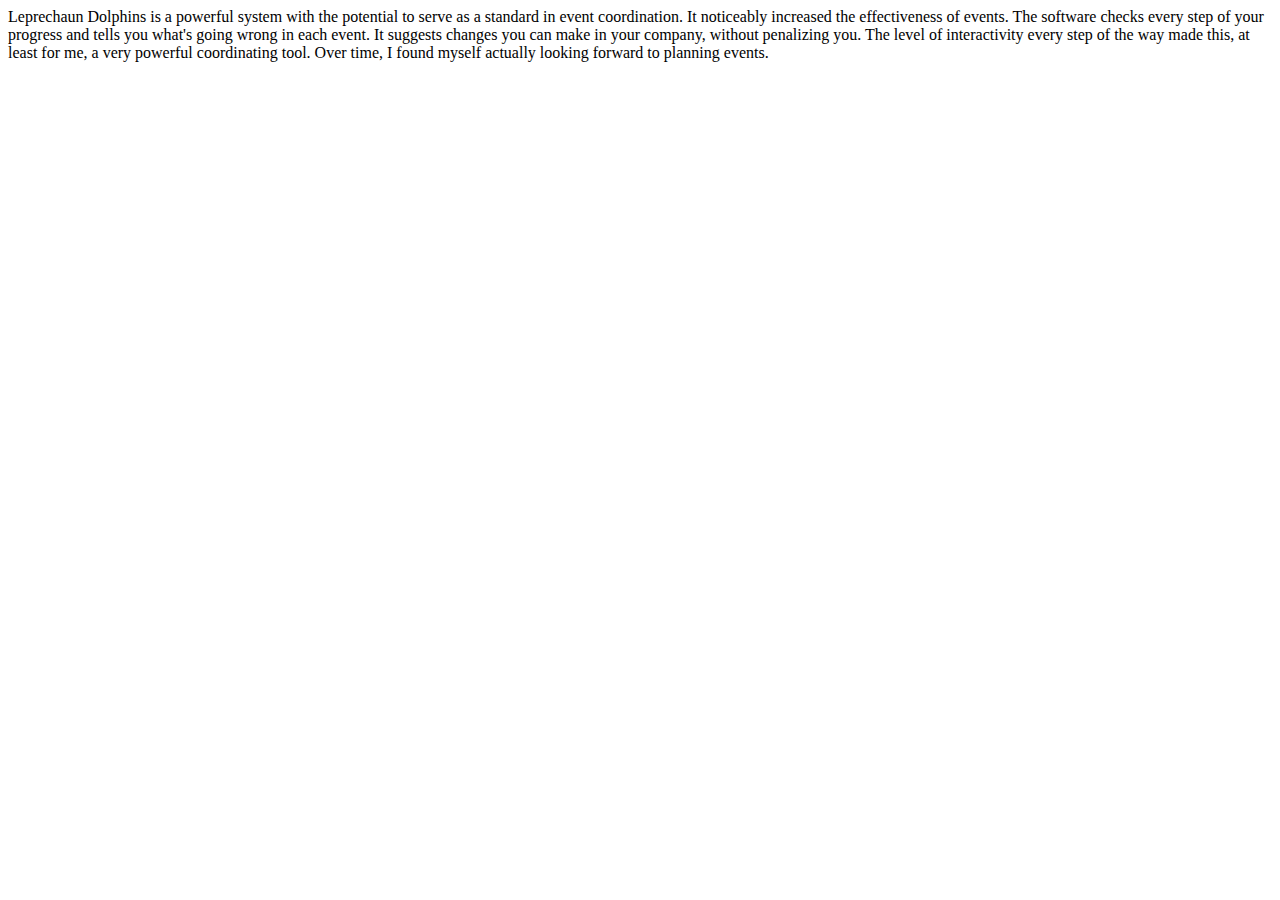
<file: index.html>
<!DOCTYPE html>
<html>
<head>
  <title>
    dank memes dank dreams
  </title>
</head>
<body>
  Leprechaun Dolphins is a powerful system with the potential to serve as a
  standard in event coordination. It noticeably increased the
  effectiveness of events. The software checks every step of
  your progress and tells you what's going wrong in each
  event. It suggests changes you can make in your company,
  without penalizing you. The level of interactivity every
  step of the way made this, at least for me, a very powerful
  coordinating tool. Over time, I found myself actually
  looking forward to planning events.
</body>
</html>
</file>
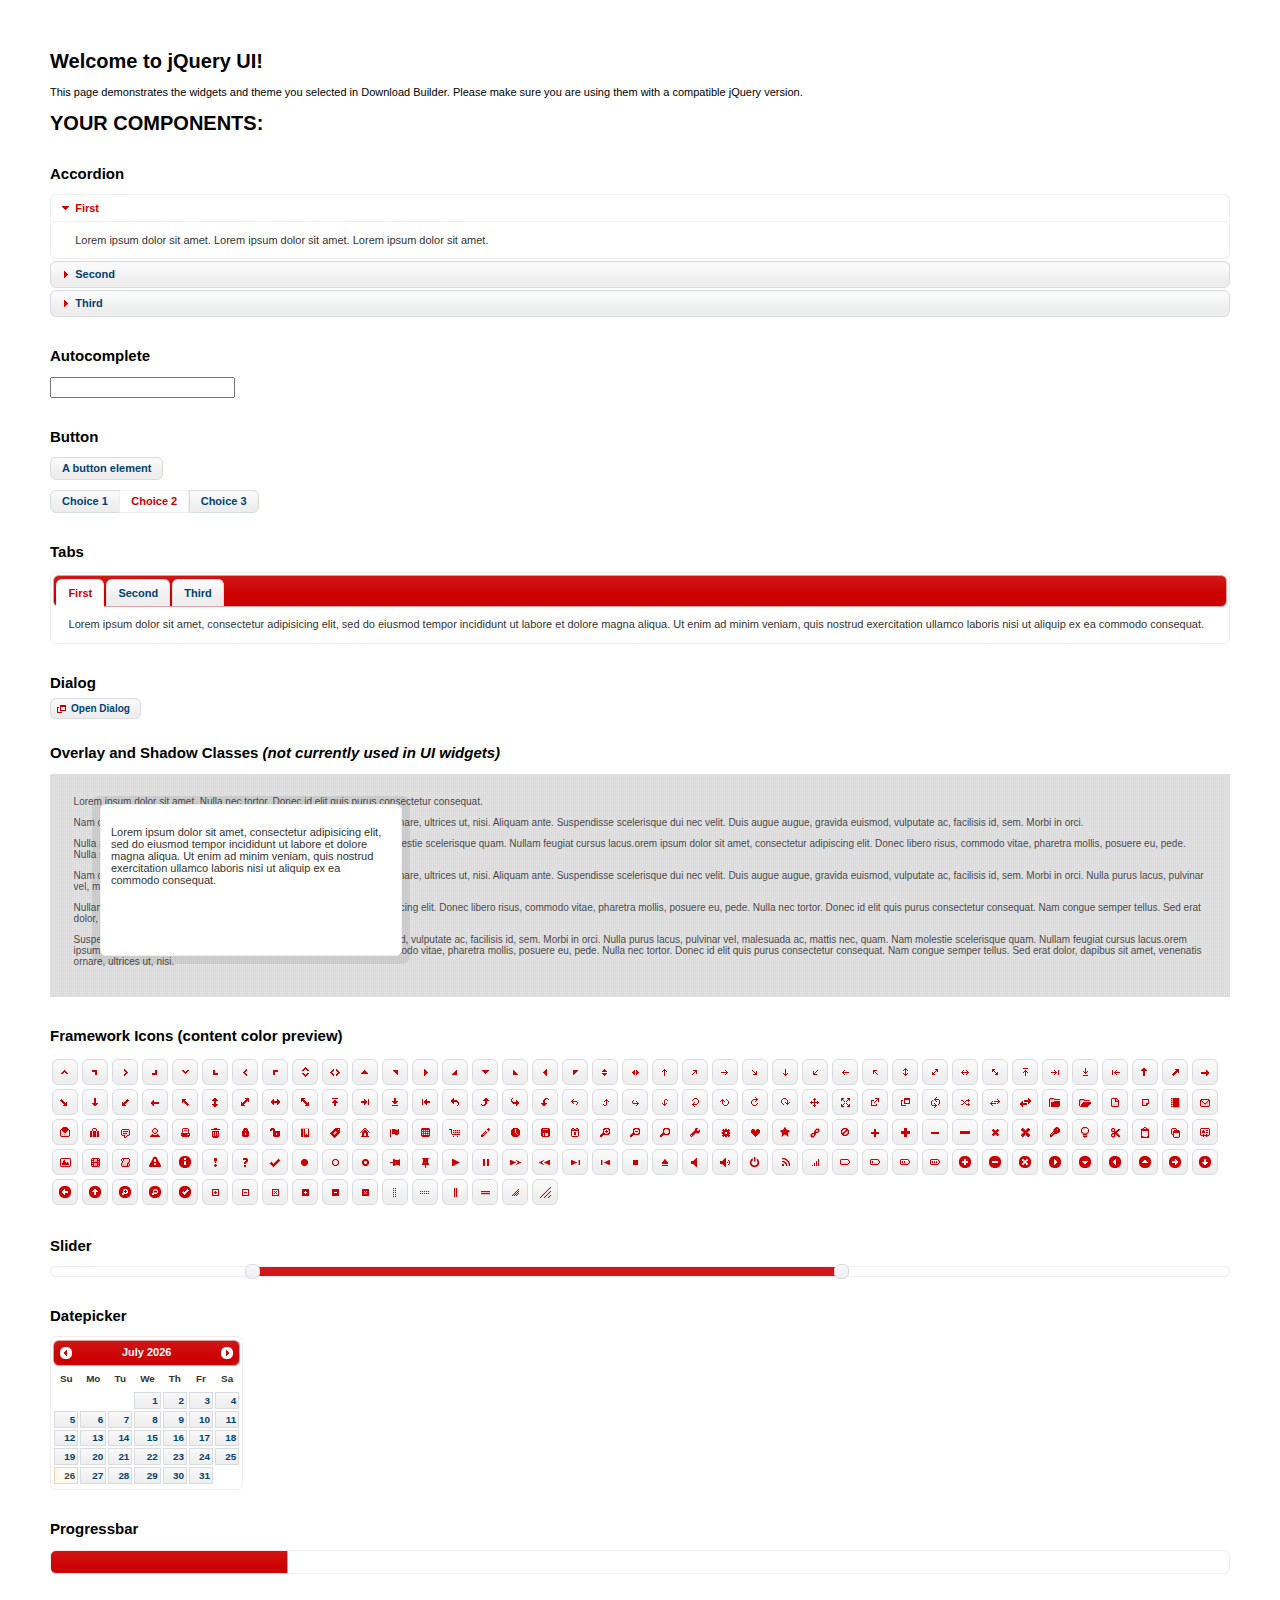
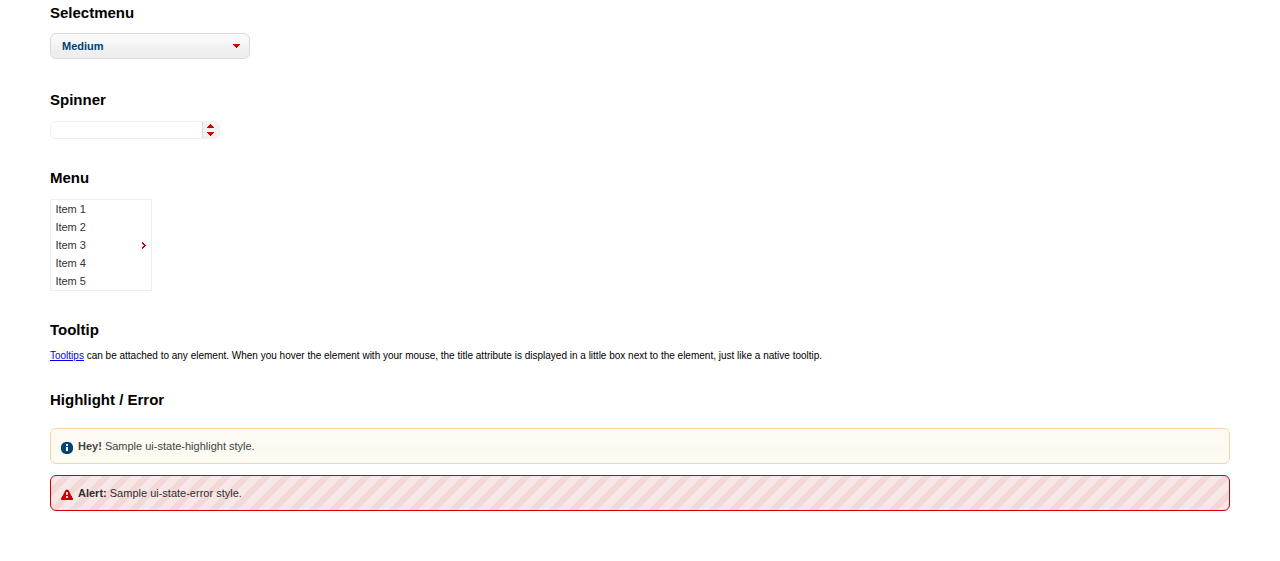
<file: jquery-ui-1.11.4.custom/index.html>
<!doctype html>
<html lang="us">
<head>
	<meta charset="utf-8">
	<title>jQuery UI Example Page</title>
	<link href="jquery-ui.css" rel="stylesheet">
	<style>
	body{
		font: 62.5% "Trebuchet MS", sans-serif;
		margin: 50px;
	}
	.demoHeaders {
		margin-top: 2em;
	}
	#dialog-link {
		padding: .4em 1em .4em 20px;
		text-decoration: none;
		position: relative;
	}
	#dialog-link span.ui-icon {
		margin: 0 5px 0 0;
		position: absolute;
		left: .2em;
		top: 50%;
		margin-top: -8px;
	}
	#icons {
		margin: 0;
		padding: 0;
	}
	#icons li {
		margin: 2px;
		position: relative;
		padding: 4px 0;
		cursor: pointer;
		float: left;
		list-style: none;
	}
	#icons span.ui-icon {
		float: left;
		margin: 0 4px;
	}
	.fakewindowcontain .ui-widget-overlay {
		position: absolute;
	}
	select {
		width: 200px;
	}
	</style>
</head>
<body>

<h1>Welcome to jQuery UI!</h1>

<div class="ui-widget">
	<p>This page demonstrates the widgets and theme you selected in Download Builder. Please make sure you are using them with a compatible jQuery version.</p>
</div>

<h1>YOUR COMPONENTS:</h1>


<!-- Accordion -->
<h2 class="demoHeaders">Accordion</h2>
<div id="accordion">
	<h3>First</h3>
	<div>Lorem ipsum dolor sit amet. Lorem ipsum dolor sit amet. Lorem ipsum dolor sit amet.</div>
	<h3>Second</h3>
	<div>Phasellus mattis tincidunt nibh.</div>
	<h3>Third</h3>
	<div>Nam dui erat, auctor a, dignissim quis.</div>
</div>



<!-- Autocomplete -->
<h2 class="demoHeaders">Autocomplete</h2>
<div>
	<input id="autocomplete" title="type &quot;a&quot;">
</div>



<!-- Button -->
<h2 class="demoHeaders">Button</h2>
<button id="button">A button element</button>
<form style="margin-top: 1em;">
	<div id="radioset">
		<input type="radio" id="radio1" name="radio"><label for="radio1">Choice 1</label>
		<input type="radio" id="radio2" name="radio" checked="checked"><label for="radio2">Choice 2</label>
		<input type="radio" id="radio3" name="radio"><label for="radio3">Choice 3</label>
	</div>
</form>



<!-- Tabs -->
<h2 class="demoHeaders">Tabs</h2>
<div id="tabs">
	<ul>
		<li><a href="#tabs-1">First</a></li>
		<li><a href="#tabs-2">Second</a></li>
		<li><a href="#tabs-3">Third</a></li>
	</ul>
	<div id="tabs-1">Lorem ipsum dolor sit amet, consectetur adipisicing elit, sed do eiusmod tempor incididunt ut labore et dolore magna aliqua. Ut enim ad minim veniam, quis nostrud exercitation ullamco laboris nisi ut aliquip ex ea commodo consequat.</div>
	<div id="tabs-2">Phasellus mattis tincidunt nibh. Cras orci urna, blandit id, pretium vel, aliquet ornare, felis. Maecenas scelerisque sem non nisl. Fusce sed lorem in enim dictum bibendum.</div>
	<div id="tabs-3">Nam dui erat, auctor a, dignissim quis, sollicitudin eu, felis. Pellentesque nisi urna, interdum eget, sagittis et, consequat vestibulum, lacus. Mauris porttitor ullamcorper augue.</div>
</div>



<!-- Dialog NOTE: Dialog is not generated by UI in this demo so it can be visually styled in themeroller-->
<h2 class="demoHeaders">Dialog</h2>
<p><a href="#" id="dialog-link" class="ui-state-default ui-corner-all"><span class="ui-icon ui-icon-newwin"></span>Open Dialog</a></p>

<h2 class="demoHeaders">Overlay and Shadow Classes <em>(not currently used in UI widgets)</em></h2>
<div style="position: relative; width: 96%; height: 200px; padding:1% 2%; overflow:hidden;" class="fakewindowcontain">
	<p>Lorem ipsum dolor sit amet,  Nulla nec tortor. Donec id elit quis purus consectetur consequat. </p><p>Nam congue semper tellus. Sed erat dolor, dapibus sit amet, venenatis ornare, ultrices ut, nisi. Aliquam ante. Suspendisse scelerisque dui nec velit. Duis augue augue, gravida euismod, vulputate ac, facilisis id, sem. Morbi in orci. </p><p>Nulla purus lacus, pulvinar vel, malesuada ac, mattis nec, quam. Nam molestie scelerisque quam. Nullam feugiat cursus lacus.orem ipsum dolor sit amet, consectetur adipiscing elit. Donec libero risus, commodo vitae, pharetra mollis, posuere eu, pede. Nulla nec tortor. Donec id elit quis purus consectetur consequat. </p><p>Nam congue semper tellus. Sed erat dolor, dapibus sit amet, venenatis ornare, ultrices ut, nisi. Aliquam ante. Suspendisse scelerisque dui nec velit. Duis augue augue, gravida euismod, vulputate ac, facilisis id, sem. Morbi in orci. Nulla purus lacus, pulvinar vel, malesuada ac, mattis nec, quam. Nam molestie scelerisque quam. </p><p>Nullam feugiat cursus lacus.orem ipsum dolor sit amet, consectetur adipiscing elit. Donec libero risus, commodo vitae, pharetra mollis, posuere eu, pede. Nulla nec tortor. Donec id elit quis purus consectetur consequat. Nam congue semper tellus. Sed erat dolor, dapibus sit amet, venenatis ornare, ultrices ut, nisi. Aliquam ante. </p><p>Suspendisse scelerisque dui nec velit. Duis augue augue, gravida euismod, vulputate ac, facilisis id, sem. Morbi in orci. Nulla purus lacus, pulvinar vel, malesuada ac, mattis nec, quam. Nam molestie scelerisque quam. Nullam feugiat cursus lacus.orem ipsum dolor sit amet, consectetur adipiscing elit. Donec libero risus, commodo vitae, pharetra mollis, posuere eu, pede. Nulla nec tortor. Donec id elit quis purus consectetur consequat. Nam congue semper tellus. Sed erat dolor, dapibus sit amet, venenatis ornare, ultrices ut, nisi. </p>

	<!-- ui-dialog -->
	<div class="ui-overlay"><div class="ui-widget-overlay"></div><div class="ui-widget-shadow ui-corner-all" style="width: 302px; height: 152px; position: absolute; left: 50px; top: 30px;"></div></div>
	<div style="position: absolute; width: 280px; height: 130px;left: 50px; top: 30px; padding: 10px;" class="ui-widget ui-widget-content ui-corner-all">
		<div class="ui-dialog-content ui-widget-content" style="background: none; border: 0;">
			<p>Lorem ipsum dolor sit amet, consectetur adipisicing elit, sed do eiusmod tempor incididunt ut labore et dolore magna aliqua. Ut enim ad minim veniam, quis nostrud exercitation ullamco laboris nisi ut aliquip ex ea commodo consequat.</p>
		</div>
	</div>

</div>

<!-- ui-dialog -->
<div id="dialog" title="Dialog Title">
	<p>Lorem ipsum dolor sit amet, consectetur adipisicing elit, sed do eiusmod tempor incididunt ut labore et dolore magna aliqua. Ut enim ad minim veniam, quis nostrud exercitation ullamco laboris nisi ut aliquip ex ea commodo consequat.</p>
</div>



<h2 class="demoHeaders">Framework Icons (content color preview)</h2>
<ul id="icons" class="ui-widget ui-helper-clearfix">
	<li class="ui-state-default ui-corner-all" title=".ui-icon-carat-1-n"><span class="ui-icon ui-icon-carat-1-n"></span></li>
	<li class="ui-state-default ui-corner-all" title=".ui-icon-carat-1-ne"><span class="ui-icon ui-icon-carat-1-ne"></span></li>
	<li class="ui-state-default ui-corner-all" title=".ui-icon-carat-1-e"><span class="ui-icon ui-icon-carat-1-e"></span></li>
	<li class="ui-state-default ui-corner-all" title=".ui-icon-carat-1-se"><span class="ui-icon ui-icon-carat-1-se"></span></li>
	<li class="ui-state-default ui-corner-all" title=".ui-icon-carat-1-s"><span class="ui-icon ui-icon-carat-1-s"></span></li>
	<li class="ui-state-default ui-corner-all" title=".ui-icon-carat-1-sw"><span class="ui-icon ui-icon-carat-1-sw"></span></li>
	<li class="ui-state-default ui-corner-all" title=".ui-icon-carat-1-w"><span class="ui-icon ui-icon-carat-1-w"></span></li>
	<li class="ui-state-default ui-corner-all" title=".ui-icon-carat-1-nw"><span class="ui-icon ui-icon-carat-1-nw"></span></li>
	<li class="ui-state-default ui-corner-all" title=".ui-icon-carat-2-n-s"><span class="ui-icon ui-icon-carat-2-n-s"></span></li>
	<li class="ui-state-default ui-corner-all" title=".ui-icon-carat-2-e-w"><span class="ui-icon ui-icon-carat-2-e-w"></span></li>
	<li class="ui-state-default ui-corner-all" title=".ui-icon-triangle-1-n"><span class="ui-icon ui-icon-triangle-1-n"></span></li>
	<li class="ui-state-default ui-corner-all" title=".ui-icon-triangle-1-ne"><span class="ui-icon ui-icon-triangle-1-ne"></span></li>
	<li class="ui-state-default ui-corner-all" title=".ui-icon-triangle-1-e"><span class="ui-icon ui-icon-triangle-1-e"></span></li>
	<li class="ui-state-default ui-corner-all" title=".ui-icon-triangle-1-se"><span class="ui-icon ui-icon-triangle-1-se"></span></li>
	<li class="ui-state-default ui-corner-all" title=".ui-icon-triangle-1-s"><span class="ui-icon ui-icon-triangle-1-s"></span></li>
	<li class="ui-state-default ui-corner-all" title=".ui-icon-triangle-1-sw"><span class="ui-icon ui-icon-triangle-1-sw"></span></li>
	<li class="ui-state-default ui-corner-all" title=".ui-icon-triangle-1-w"><span class="ui-icon ui-icon-triangle-1-w"></span></li>
	<li class="ui-state-default ui-corner-all" title=".ui-icon-triangle-1-nw"><span class="ui-icon ui-icon-triangle-1-nw"></span></li>
	<li class="ui-state-default ui-corner-all" title=".ui-icon-triangle-2-n-s"><span class="ui-icon ui-icon-triangle-2-n-s"></span></li>
	<li class="ui-state-default ui-corner-all" title=".ui-icon-triangle-2-e-w"><span class="ui-icon ui-icon-triangle-2-e-w"></span></li>
	<li class="ui-state-default ui-corner-all" title=".ui-icon-arrow-1-n"><span class="ui-icon ui-icon-arrow-1-n"></span></li>
	<li class="ui-state-default ui-corner-all" title=".ui-icon-arrow-1-ne"><span class="ui-icon ui-icon-arrow-1-ne"></span></li>
	<li class="ui-state-default ui-corner-all" title=".ui-icon-arrow-1-e"><span class="ui-icon ui-icon-arrow-1-e"></span></li>
	<li class="ui-state-default ui-corner-all" title=".ui-icon-arrow-1-se"><span class="ui-icon ui-icon-arrow-1-se"></span></li>
	<li class="ui-state-default ui-corner-all" title=".ui-icon-arrow-1-s"><span class="ui-icon ui-icon-arrow-1-s"></span></li>
	<li class="ui-state-default ui-corner-all" title=".ui-icon-arrow-1-sw"><span class="ui-icon ui-icon-arrow-1-sw"></span></li>
	<li class="ui-state-default ui-corner-all" title=".ui-icon-arrow-1-w"><span class="ui-icon ui-icon-arrow-1-w"></span></li>
	<li class="ui-state-default ui-corner-all" title=".ui-icon-arrow-1-nw"><span class="ui-icon ui-icon-arrow-1-nw"></span></li>
	<li class="ui-state-default ui-corner-all" title=".ui-icon-arrow-2-n-s"><span class="ui-icon ui-icon-arrow-2-n-s"></span></li>
	<li class="ui-state-default ui-corner-all" title=".ui-icon-arrow-2-ne-sw"><span class="ui-icon ui-icon-arrow-2-ne-sw"></span></li>
	<li class="ui-state-default ui-corner-all" title=".ui-icon-arrow-2-e-w"><span class="ui-icon ui-icon-arrow-2-e-w"></span></li>
	<li class="ui-state-default ui-corner-all" title=".ui-icon-arrow-2-se-nw"><span class="ui-icon ui-icon-arrow-2-se-nw"></span></li>
	<li class="ui-state-default ui-corner-all" title=".ui-icon-arrowstop-1-n"><span class="ui-icon ui-icon-arrowstop-1-n"></span></li>
	<li class="ui-state-default ui-corner-all" title=".ui-icon-arrowstop-1-e"><span class="ui-icon ui-icon-arrowstop-1-e"></span></li>
	<li class="ui-state-default ui-corner-all" title=".ui-icon-arrowstop-1-s"><span class="ui-icon ui-icon-arrowstop-1-s"></span></li>
	<li class="ui-state-default ui-corner-all" title=".ui-icon-arrowstop-1-w"><span class="ui-icon ui-icon-arrowstop-1-w"></span></li>
	<li class="ui-state-default ui-corner-all" title=".ui-icon-arrowthick-1-n"><span class="ui-icon ui-icon-arrowthick-1-n"></span></li>
	<li class="ui-state-default ui-corner-all" title=".ui-icon-arrowthick-1-ne"><span class="ui-icon ui-icon-arrowthick-1-ne"></span></li>
	<li class="ui-state-default ui-corner-all" title=".ui-icon-arrowthick-1-e"><span class="ui-icon ui-icon-arrowthick-1-e"></span></li>
	<li class="ui-state-default ui-corner-all" title=".ui-icon-arrowthick-1-se"><span class="ui-icon ui-icon-arrowthick-1-se"></span></li>
	<li class="ui-state-default ui-corner-all" title=".ui-icon-arrowthick-1-s"><span class="ui-icon ui-icon-arrowthick-1-s"></span></li>
	<li class="ui-state-default ui-corner-all" title=".ui-icon-arrowthick-1-sw"><span class="ui-icon ui-icon-arrowthick-1-sw"></span></li>
	<li class="ui-state-default ui-corner-all" title=".ui-icon-arrowthick-1-w"><span class="ui-icon ui-icon-arrowthick-1-w"></span></li>
	<li class="ui-state-default ui-corner-all" title=".ui-icon-arrowthick-1-nw"><span class="ui-icon ui-icon-arrowthick-1-nw"></span></li>
	<li class="ui-state-default ui-corner-all" title=".ui-icon-arrowthick-2-n-s"><span class="ui-icon ui-icon-arrowthick-2-n-s"></span></li>
	<li class="ui-state-default ui-corner-all" title=".ui-icon-arrowthick-2-ne-sw"><span class="ui-icon ui-icon-arrowthick-2-ne-sw"></span></li>
	<li class="ui-state-default ui-corner-all" title=".ui-icon-arrowthick-2-e-w"><span class="ui-icon ui-icon-arrowthick-2-e-w"></span></li>
	<li class="ui-state-default ui-corner-all" title=".ui-icon-arrowthick-2-se-nw"><span class="ui-icon ui-icon-arrowthick-2-se-nw"></span></li>
	<li class="ui-state-default ui-corner-all" title=".ui-icon-arrowthickstop-1-n"><span class="ui-icon ui-icon-arrowthickstop-1-n"></span></li>
	<li class="ui-state-default ui-corner-all" title=".ui-icon-arrowthickstop-1-e"><span class="ui-icon ui-icon-arrowthickstop-1-e"></span></li>
	<li class="ui-state-default ui-corner-all" title=".ui-icon-arrowthickstop-1-s"><span class="ui-icon ui-icon-arrowthickstop-1-s"></span></li>
	<li class="ui-state-default ui-corner-all" title=".ui-icon-arrowthickstop-1-w"><span class="ui-icon ui-icon-arrowthickstop-1-w"></span></li>
	<li class="ui-state-default ui-corner-all" title=".ui-icon-arrowreturnthick-1-w"><span class="ui-icon ui-icon-arrowreturnthick-1-w"></span></li>
	<li class="ui-state-default ui-corner-all" title=".ui-icon-arrowreturnthick-1-n"><span class="ui-icon ui-icon-arrowreturnthick-1-n"></span></li>
	<li class="ui-state-default ui-corner-all" title=".ui-icon-arrowreturnthick-1-e"><span class="ui-icon ui-icon-arrowreturnthick-1-e"></span></li>
	<li class="ui-state-default ui-corner-all" title=".ui-icon-arrowreturnthick-1-s"><span class="ui-icon ui-icon-arrowreturnthick-1-s"></span></li>
	<li class="ui-state-default ui-corner-all" title=".ui-icon-arrowreturn-1-w"><span class="ui-icon ui-icon-arrowreturn-1-w"></span></li>
	<li class="ui-state-default ui-corner-all" title=".ui-icon-arrowreturn-1-n"><span class="ui-icon ui-icon-arrowreturn-1-n"></span></li>
	<li class="ui-state-default ui-corner-all" title=".ui-icon-arrowreturn-1-e"><span class="ui-icon ui-icon-arrowreturn-1-e"></span></li>
	<li class="ui-state-default ui-corner-all" title=".ui-icon-arrowreturn-1-s"><span class="ui-icon ui-icon-arrowreturn-1-s"></span></li>
	<li class="ui-state-default ui-corner-all" title=".ui-icon-arrowrefresh-1-w"><span class="ui-icon ui-icon-arrowrefresh-1-w"></span></li>
	<li class="ui-state-default ui-corner-all" title=".ui-icon-arrowrefresh-1-n"><span class="ui-icon ui-icon-arrowrefresh-1-n"></span></li>
	<li class="ui-state-default ui-corner-all" title=".ui-icon-arrowrefresh-1-e"><span class="ui-icon ui-icon-arrowrefresh-1-e"></span></li>
	<li class="ui-state-default ui-corner-all" title=".ui-icon-arrowrefresh-1-s"><span class="ui-icon ui-icon-arrowrefresh-1-s"></span></li>
	<li class="ui-state-default ui-corner-all" title=".ui-icon-arrow-4"><span class="ui-icon ui-icon-arrow-4"></span></li>
	<li class="ui-state-default ui-corner-all" title=".ui-icon-arrow-4-diag"><span class="ui-icon ui-icon-arrow-4-diag"></span></li>
	<li class="ui-state-default ui-corner-all" title=".ui-icon-extlink"><span class="ui-icon ui-icon-extlink"></span></li>
	<li class="ui-state-default ui-corner-all" title=".ui-icon-newwin"><span class="ui-icon ui-icon-newwin"></span></li>
	<li class="ui-state-default ui-corner-all" title=".ui-icon-refresh"><span class="ui-icon ui-icon-refresh"></span></li>
	<li class="ui-state-default ui-corner-all" title=".ui-icon-shuffle"><span class="ui-icon ui-icon-shuffle"></span></li>
	<li class="ui-state-default ui-corner-all" title=".ui-icon-transfer-e-w"><span class="ui-icon ui-icon-transfer-e-w"></span></li>
	<li class="ui-state-default ui-corner-all" title=".ui-icon-transferthick-e-w"><span class="ui-icon ui-icon-transferthick-e-w"></span></li>
	<li class="ui-state-default ui-corner-all" title=".ui-icon-folder-collapsed"><span class="ui-icon ui-icon-folder-collapsed"></span></li>
	<li class="ui-state-default ui-corner-all" title=".ui-icon-folder-open"><span class="ui-icon ui-icon-folder-open"></span></li>
	<li class="ui-state-default ui-corner-all" title=".ui-icon-document"><span class="ui-icon ui-icon-document"></span></li>
	<li class="ui-state-default ui-corner-all" title=".ui-icon-document-b"><span class="ui-icon ui-icon-document-b"></span></li>
	<li class="ui-state-default ui-corner-all" title=".ui-icon-note"><span class="ui-icon ui-icon-note"></span></li>
	<li class="ui-state-default ui-corner-all" title=".ui-icon-mail-closed"><span class="ui-icon ui-icon-mail-closed"></span></li>
	<li class="ui-state-default ui-corner-all" title=".ui-icon-mail-open"><span class="ui-icon ui-icon-mail-open"></span></li>
	<li class="ui-state-default ui-corner-all" title=".ui-icon-suitcase"><span class="ui-icon ui-icon-suitcase"></span></li>
	<li class="ui-state-default ui-corner-all" title=".ui-icon-comment"><span class="ui-icon ui-icon-comment"></span></li>
	<li class="ui-state-default ui-corner-all" title=".ui-icon-person"><span class="ui-icon ui-icon-person"></span></li>
	<li class="ui-state-default ui-corner-all" title=".ui-icon-print"><span class="ui-icon ui-icon-print"></span></li>
	<li class="ui-state-default ui-corner-all" title=".ui-icon-trash"><span class="ui-icon ui-icon-trash"></span></li>
	<li class="ui-state-default ui-corner-all" title=".ui-icon-locked"><span class="ui-icon ui-icon-locked"></span></li>
	<li class="ui-state-default ui-corner-all" title=".ui-icon-unlocked"><span class="ui-icon ui-icon-unlocked"></span></li>
	<li class="ui-state-default ui-corner-all" title=".ui-icon-bookmark"><span class="ui-icon ui-icon-bookmark"></span></li>
	<li class="ui-state-default ui-corner-all" title=".ui-icon-tag"><span class="ui-icon ui-icon-tag"></span></li>
	<li class="ui-state-default ui-corner-all" title=".ui-icon-home"><span class="ui-icon ui-icon-home"></span></li>
	<li class="ui-state-default ui-corner-all" title=".ui-icon-flag"><span class="ui-icon ui-icon-flag"></span></li>
	<li class="ui-state-default ui-corner-all" title=".ui-icon-calculator"><span class="ui-icon ui-icon-calculator"></span></li>
	<li class="ui-state-default ui-corner-all" title=".ui-icon-cart"><span class="ui-icon ui-icon-cart"></span></li>
	<li class="ui-state-default ui-corner-all" title=".ui-icon-pencil"><span class="ui-icon ui-icon-pencil"></span></li>
	<li class="ui-state-default ui-corner-all" title=".ui-icon-clock"><span class="ui-icon ui-icon-clock"></span></li>
	<li class="ui-state-default ui-corner-all" title=".ui-icon-disk"><span class="ui-icon ui-icon-disk"></span></li>
	<li class="ui-state-default ui-corner-all" title=".ui-icon-calendar"><span class="ui-icon ui-icon-calendar"></span></li>
	<li class="ui-state-default ui-corner-all" title=".ui-icon-zoomin"><span class="ui-icon ui-icon-zoomin"></span></li>
	<li class="ui-state-default ui-corner-all" title=".ui-icon-zoomout"><span class="ui-icon ui-icon-zoomout"></span></li>
	<li class="ui-state-default ui-corner-all" title=".ui-icon-search"><span class="ui-icon ui-icon-search"></span></li>
	<li class="ui-state-default ui-corner-all" title=".ui-icon-wrench"><span class="ui-icon ui-icon-wrench"></span></li>
	<li class="ui-state-default ui-corner-all" title=".ui-icon-gear"><span class="ui-icon ui-icon-gear"></span></li>
	<li class="ui-state-default ui-corner-all" title=".ui-icon-heart"><span class="ui-icon ui-icon-heart"></span></li>
	<li class="ui-state-default ui-corner-all" title=".ui-icon-star"><span class="ui-icon ui-icon-star"></span></li>
	<li class="ui-state-default ui-corner-all" title=".ui-icon-link"><span class="ui-icon ui-icon-link"></span></li>
	<li class="ui-state-default ui-corner-all" title=".ui-icon-cancel"><span class="ui-icon ui-icon-cancel"></span></li>
	<li class="ui-state-default ui-corner-all" title=".ui-icon-plus"><span class="ui-icon ui-icon-plus"></span></li>
	<li class="ui-state-default ui-corner-all" title=".ui-icon-plusthick"><span class="ui-icon ui-icon-plusthick"></span></li>
	<li class="ui-state-default ui-corner-all" title=".ui-icon-minus"><span class="ui-icon ui-icon-minus"></span></li>
	<li class="ui-state-default ui-corner-all" title=".ui-icon-minusthick"><span class="ui-icon ui-icon-minusthick"></span></li>
	<li class="ui-state-default ui-corner-all" title=".ui-icon-close"><span class="ui-icon ui-icon-close"></span></li>
	<li class="ui-state-default ui-corner-all" title=".ui-icon-closethick"><span class="ui-icon ui-icon-closethick"></span></li>
	<li class="ui-state-default ui-corner-all" title=".ui-icon-key"><span class="ui-icon ui-icon-key"></span></li>
	<li class="ui-state-default ui-corner-all" title=".ui-icon-lightbulb"><span class="ui-icon ui-icon-lightbulb"></span></li>
	<li class="ui-state-default ui-corner-all" title=".ui-icon-scissors"><span class="ui-icon ui-icon-scissors"></span></li>
	<li class="ui-state-default ui-corner-all" title=".ui-icon-clipboard"><span class="ui-icon ui-icon-clipboard"></span></li>
	<li class="ui-state-default ui-corner-all" title=".ui-icon-copy"><span class="ui-icon ui-icon-copy"></span></li>
	<li class="ui-state-default ui-corner-all" title=".ui-icon-contact"><span class="ui-icon ui-icon-contact"></span></li>
	<li class="ui-state-default ui-corner-all" title=".ui-icon-image"><span class="ui-icon ui-icon-image"></span></li>
	<li class="ui-state-default ui-corner-all" title=".ui-icon-video"><span class="ui-icon ui-icon-video"></span></li>
	<li class="ui-state-default ui-corner-all" title=".ui-icon-script"><span class="ui-icon ui-icon-script"></span></li>
	<li class="ui-state-default ui-corner-all" title=".ui-icon-alert"><span class="ui-icon ui-icon-alert"></span></li>
	<li class="ui-state-default ui-corner-all" title=".ui-icon-info"><span class="ui-icon ui-icon-info"></span></li>
	<li class="ui-state-default ui-corner-all" title=".ui-icon-notice"><span class="ui-icon ui-icon-notice"></span></li>
	<li class="ui-state-default ui-corner-all" title=".ui-icon-help"><span class="ui-icon ui-icon-help"></span></li>
	<li class="ui-state-default ui-corner-all" title=".ui-icon-check"><span class="ui-icon ui-icon-check"></span></li>
	<li class="ui-state-default ui-corner-all" title=".ui-icon-bullet"><span class="ui-icon ui-icon-bullet"></span></li>
	<li class="ui-state-default ui-corner-all" title=".ui-icon-radio-off"><span class="ui-icon ui-icon-radio-off"></span></li>
	<li class="ui-state-default ui-corner-all" title=".ui-icon-radio-on"><span class="ui-icon ui-icon-radio-on"></span></li>
	<li class="ui-state-default ui-corner-all" title=".ui-icon-pin-w"><span class="ui-icon ui-icon-pin-w"></span></li>
	<li class="ui-state-default ui-corner-all" title=".ui-icon-pin-s"><span class="ui-icon ui-icon-pin-s"></span></li>
	<li class="ui-state-default ui-corner-all" title=".ui-icon-play"><span class="ui-icon ui-icon-play"></span></li>
	<li class="ui-state-default ui-corner-all" title=".ui-icon-pause"><span class="ui-icon ui-icon-pause"></span></li>
	<li class="ui-state-default ui-corner-all" title=".ui-icon-seek-next"><span class="ui-icon ui-icon-seek-next"></span></li>
	<li class="ui-state-default ui-corner-all" title=".ui-icon-seek-prev"><span class="ui-icon ui-icon-seek-prev"></span></li>
	<li class="ui-state-default ui-corner-all" title=".ui-icon-seek-end"><span class="ui-icon ui-icon-seek-end"></span></li>
	<li class="ui-state-default ui-corner-all" title=".ui-icon-seek-first"><span class="ui-icon ui-icon-seek-first"></span></li>
	<li class="ui-state-default ui-corner-all" title=".ui-icon-stop"><span class="ui-icon ui-icon-stop"></span></li>
	<li class="ui-state-default ui-corner-all" title=".ui-icon-eject"><span class="ui-icon ui-icon-eject"></span></li>
	<li class="ui-state-default ui-corner-all" title=".ui-icon-volume-off"><span class="ui-icon ui-icon-volume-off"></span></li>
	<li class="ui-state-default ui-corner-all" title=".ui-icon-volume-on"><span class="ui-icon ui-icon-volume-on"></span></li>
	<li class="ui-state-default ui-corner-all" title=".ui-icon-power"><span class="ui-icon ui-icon-power"></span></li>
	<li class="ui-state-default ui-corner-all" title=".ui-icon-signal-diag"><span class="ui-icon ui-icon-signal-diag"></span></li>
	<li class="ui-state-default ui-corner-all" title=".ui-icon-signal"><span class="ui-icon ui-icon-signal"></span></li>
	<li class="ui-state-default ui-corner-all" title=".ui-icon-battery-0"><span class="ui-icon ui-icon-battery-0"></span></li>
	<li class="ui-state-default ui-corner-all" title=".ui-icon-battery-1"><span class="ui-icon ui-icon-battery-1"></span></li>
	<li class="ui-state-default ui-corner-all" title=".ui-icon-battery-2"><span class="ui-icon ui-icon-battery-2"></span></li>
	<li class="ui-state-default ui-corner-all" title=".ui-icon-battery-3"><span class="ui-icon ui-icon-battery-3"></span></li>
	<li class="ui-state-default ui-corner-all" title=".ui-icon-circle-plus"><span class="ui-icon ui-icon-circle-plus"></span></li>
	<li class="ui-state-default ui-corner-all" title=".ui-icon-circle-minus"><span class="ui-icon ui-icon-circle-minus"></span></li>
	<li class="ui-state-default ui-corner-all" title=".ui-icon-circle-close"><span class="ui-icon ui-icon-circle-close"></span></li>
	<li class="ui-state-default ui-corner-all" title=".ui-icon-circle-triangle-e"><span class="ui-icon ui-icon-circle-triangle-e"></span></li>
	<li class="ui-state-default ui-corner-all" title=".ui-icon-circle-triangle-s"><span class="ui-icon ui-icon-circle-triangle-s"></span></li>
	<li class="ui-state-default ui-corner-all" title=".ui-icon-circle-triangle-w"><span class="ui-icon ui-icon-circle-triangle-w"></span></li>
	<li class="ui-state-default ui-corner-all" title=".ui-icon-circle-triangle-n"><span class="ui-icon ui-icon-circle-triangle-n"></span></li>
	<li class="ui-state-default ui-corner-all" title=".ui-icon-circle-arrow-e"><span class="ui-icon ui-icon-circle-arrow-e"></span></li>
	<li class="ui-state-default ui-corner-all" title=".ui-icon-circle-arrow-s"><span class="ui-icon ui-icon-circle-arrow-s"></span></li>
	<li class="ui-state-default ui-corner-all" title=".ui-icon-circle-arrow-w"><span class="ui-icon ui-icon-circle-arrow-w"></span></li>
	<li class="ui-state-default ui-corner-all" title=".ui-icon-circle-arrow-n"><span class="ui-icon ui-icon-circle-arrow-n"></span></li>
	<li class="ui-state-default ui-corner-all" title=".ui-icon-circle-zoomin"><span class="ui-icon ui-icon-circle-zoomin"></span></li>
	<li class="ui-state-default ui-corner-all" title=".ui-icon-circle-zoomout"><span class="ui-icon ui-icon-circle-zoomout"></span></li>
	<li class="ui-state-default ui-corner-all" title=".ui-icon-circle-check"><span class="ui-icon ui-icon-circle-check"></span></li>
	<li class="ui-state-default ui-corner-all" title=".ui-icon-circlesmall-plus"><span class="ui-icon ui-icon-circlesmall-plus"></span></li>
	<li class="ui-state-default ui-corner-all" title=".ui-icon-circlesmall-minus"><span class="ui-icon ui-icon-circlesmall-minus"></span></li>
	<li class="ui-state-default ui-corner-all" title=".ui-icon-circlesmall-close"><span class="ui-icon ui-icon-circlesmall-close"></span></li>
	<li class="ui-state-default ui-corner-all" title=".ui-icon-squaresmall-plus"><span class="ui-icon ui-icon-squaresmall-plus"></span></li>
	<li class="ui-state-default ui-corner-all" title=".ui-icon-squaresmall-minus"><span class="ui-icon ui-icon-squaresmall-minus"></span></li>
	<li class="ui-state-default ui-corner-all" title=".ui-icon-squaresmall-close"><span class="ui-icon ui-icon-squaresmall-close"></span></li>
	<li class="ui-state-default ui-corner-all" title=".ui-icon-grip-dotted-vertical"><span class="ui-icon ui-icon-grip-dotted-vertical"></span></li>
	<li class="ui-state-default ui-corner-all" title=".ui-icon-grip-dotted-horizontal"><span class="ui-icon ui-icon-grip-dotted-horizontal"></span></li>
	<li class="ui-state-default ui-corner-all" title=".ui-icon-grip-solid-vertical"><span class="ui-icon ui-icon-grip-solid-vertical"></span></li>
	<li class="ui-state-default ui-corner-all" title=".ui-icon-grip-solid-horizontal"><span class="ui-icon ui-icon-grip-solid-horizontal"></span></li>
	<li class="ui-state-default ui-corner-all" title=".ui-icon-gripsmall-diagonal-se"><span class="ui-icon ui-icon-gripsmall-diagonal-se"></span></li>
	<li class="ui-state-default ui-corner-all" title=".ui-icon-grip-diagonal-se"><span class="ui-icon ui-icon-grip-diagonal-se"></span></li>
</ul>


<!-- Slider -->
<h2 class="demoHeaders">Slider</h2>
<div id="slider"></div>



<!-- Datepicker -->
<h2 class="demoHeaders">Datepicker</h2>
<div id="datepicker"></div>



<!-- Progressbar -->
<h2 class="demoHeaders">Progressbar</h2>
<div id="progressbar"></div>



<!-- Progressbar -->
<h2 class="demoHeaders">Selectmenu</h2>
<select id="selectmenu">
	<option>Slower</option>
	<option>Slow</option>
	<option selected="selected">Medium</option>
	<option>Fast</option>
	<option>Faster</option>
</select>



<!-- Spinner -->
<h2 class="demoHeaders">Spinner</h2>
<input id="spinner">



<!-- Menu -->
<h2 class="demoHeaders">Menu</h2>
<ul style="width:100px;" id="menu">
	<li>Item 1</li>
	<li>Item 2</li>
	<li>Item 3
		<ul>
			<li>Item 3-1</li>
			<li>Item 3-2</li>
			<li>Item 3-3</li>
			<li>Item 3-4</li>
			<li>Item 3-5</li>
		</ul>
	</li>
	<li>Item 4</li>
	<li>Item 5</li>
</ul>



<!-- Tooltip -->
<h2 class="demoHeaders">Tooltip</h2>
<p id="tooltip">
	<a href="#" title="That&apos;s what this widget is">Tooltips</a> can be attached to any element. When you hover
the element with your mouse, the title attribute is displayed in a little box next to the element, just like a native tooltip.
</p>


<!-- Highlight / Error -->
<h2 class="demoHeaders">Highlight / Error</h2>
<div class="ui-widget">
	<div class="ui-state-highlight ui-corner-all" style="margin-top: 20px; padding: 0 .7em;">
		<p><span class="ui-icon ui-icon-info" style="float: left; margin-right: .3em;"></span>
		<strong>Hey!</strong> Sample ui-state-highlight style.</p>
	</div>
</div>
<br>
<div class="ui-widget">
	<div class="ui-state-error ui-corner-all" style="padding: 0 .7em;">
		<p><span class="ui-icon ui-icon-alert" style="float: left; margin-right: .3em;"></span>
		<strong>Alert:</strong> Sample ui-state-error style.</p>
	</div>
</div>

<script src="external/jquery/jquery.js"></script>
<script src="jquery-ui.js"></script>
<script>

$( "#accordion" ).accordion();



var availableTags = [
	"ActionScript",
	"AppleScript",
	"Asp",
	"BASIC",
	"C",
	"C++",
	"Clojure",
	"COBOL",
	"ColdFusion",
	"Erlang",
	"Fortran",
	"Groovy",
	"Haskell",
	"Java",
	"JavaScript",
	"Lisp",
	"Perl",
	"PHP",
	"Python",
	"Ruby",
	"Scala",
	"Scheme"
];
$( "#autocomplete" ).autocomplete({
	source: availableTags
});



$( "#button" ).button();
$( "#radioset" ).buttonset();



$( "#tabs" ).tabs();



$( "#dialog" ).dialog({
	autoOpen: false,
	width: 400,
	buttons: [
		{
			text: "Ok",
			click: function() {
				$( this ).dialog( "close" );
			}
		},
		{
			text: "Cancel",
			click: function() {
				$( this ).dialog( "close" );
			}
		}
	]
});

// Link to open the dialog
$( "#dialog-link" ).click(function( event ) {
	$( "#dialog" ).dialog( "open" );
	event.preventDefault();
});



$( "#datepicker" ).datepicker({
	inline: true
});



$( "#slider" ).slider({
	range: true,
	values: [ 17, 67 ]
});



$( "#progressbar" ).progressbar({
	value: 20
});



$( "#spinner" ).spinner();



$( "#menu" ).menu();



$( "#tooltip" ).tooltip();



$( "#selectmenu" ).selectmenu();


// Hover states on the static widgets
$( "#dialog-link, #icons li" ).hover(
	function() {
		$( this ).addClass( "ui-state-hover" );
	},
	function() {
		$( this ).removeClass( "ui-state-hover" );
	}
);
</script>
</body>
</html>
</file>
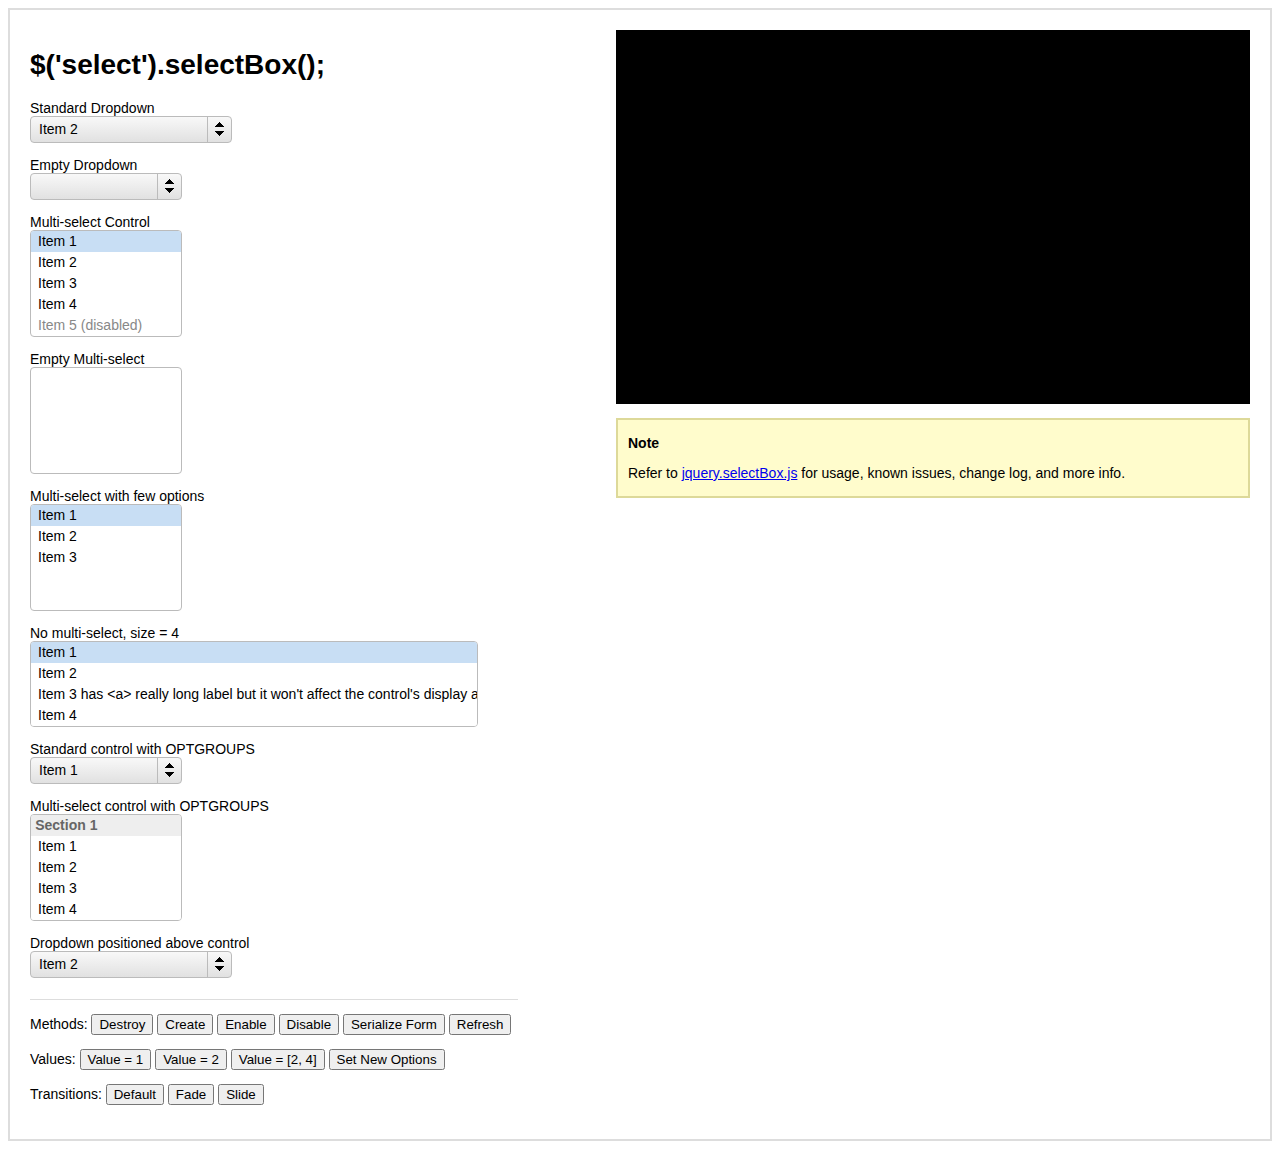
<file: marcj-jquery-selectBox-9d03fff/index.html>
<!DOCTYPE html PUBLIC "-//W3C//DTD XHTML 1.0 Transitional//EN""http://www.w3.org/TR/xhtml1/DTD/xhtml1-transitional.dtd">
<html xmlns="http://www.w3.org/1999/xhtml">
<head>
    <title>jQuery selectBox (select replacement plugin)</title>
    <script type="text/javascript" src="http://ajax.googleapis.com/ajax/libs/jquery/1.7.1/jquery.min.js"></script>
    <script type="text/javascript" src="jquery.selectBox.js"></script>
    <link type="text/css" rel="stylesheet" href="jquery.selectBox.css"/>

    <style type="text/css">
        #console {
            width: 50%;
            font-family: 'Courier New', monospace;
            border: solid 2px #000;
            background: #000;
            color: #FFF;
            height: 350px;
            overflow: auto;
            padding: 10px;
            float: right;
        }
    </style>

    <script type="text/javascript">

        $(document).ready(function () {

            //
            // Enable selectBox control and bind events
            //

            $('#create').click(function () {
                $('SELECT').selectBox();
            });

            $('#destroy').click(function () {
                $('SELECT').selectBox('destroy');
            });

            $('#enable').click(function () {
                $('SELECT').selectBox('enable');
            });

            $('#disable').click(function () {
                $('SELECT').selectBox('disable');
            });

            $('#serialize').click(function () {
                $('#console').append('<br />-- Serialized data --<br />' +
                        $('FORM').serialize().replace(/&/g, '<br />') + '<br /><br />');
                $('#console')[0].scrollTop = $('#console')[0].scrollHeight;
            });

            $('#refresh').click(function() {
                $('SELECT OPTION').each(function() {
                    $(this).text('Refreshed ' + $(this).val());
                });
                $('SELECT').selectBox('refresh');
            });

            $('#value-1').click(function () {
                $('SELECT').selectBox('value', 1);
            });

            $('#value-2').click(function () {
                $('SELECT').selectBox('value', 2);
            });

            $('#value-2-4').click(function () {
                $('SELECT').selectBox('value', [2, 4]);
            });

            $('#options').click(function () {
                $('SELECT').selectBox('options', {
                    'Opt Group 1': {
                        '1': 'Value 1',
                        '2': 'Value 2',
                        '3': 'Value 3',
                        '4': 'Value 4',
                        '5': 'Value 5'
                    },
                    'Opt Group 2': {
                        '6': 'Value 6',
                        '7': 'Value 7',
                        '8': 'Value 8',
                        '9': 'Value 9',
                        '10': 'Value 10'
                    },
                    'Opt Group 3': {
                        '11': 'Value 11',
                        '12': 'Value 12',
                        '13': 'Value 13',
                        '14': 'Value 14',
                        '15': 'Value 15'
                    }
                });
            });

            $('#default').click(function () {
                $('SELECT').selectBox('settings', {
                    'menuTransition': 'default',
                    'menuSpeed': 0
                });
            });

            $('#fade').click(function () {
                $('SELECT').selectBox('settings', {
                    'menuTransition': 'fade',
                    'menuSpeed': 'fast'
                });
            });

            $('#slide').click(function () {
                $('SELECT').selectBox('settings', {
                    'menuTransition': 'slide',
                    'menuSpeed': 'fast'
                });
            });

            $('select')
                    .selectBox({
                        mobile: true
                    })
                    .focus(function () {
                        $('#console').append('Focus on ' + $(this).attr('name') + '<br />');
                        $('#console')[0].scrollTop = $('#console')[0].scrollHeight;
                    })
                    .blur(function () {
                        $('#console').append('Blur on ' + $(this).attr('name') + '<br />');
                        $('#console')[0].scrollTop = $('#console')[0].scrollHeight;
                    })
                    .change(function () {
                        $('#console').append('Change on ' + $(this).attr('name') + ': ' + $(this).val() + '<br />');
                        $('#console')[0].scrollTop = $('#console')[0].scrollHeight;
                    });

        });

    </script>

</head>
<body style="font-family: Arial, Helvetica, sans-serif; font-size: 14px;">
<form style="background: #FFF; padding: 20px; border: solid 2px #DDD;">
    <div id="console"></div>

    <div style="background: #FFFCCC; border: solid 2px #DDD999; padding: 1px 10px; width: 50%; float: right; clear: right; margin: 1em 0;">
        <p><strong>Note</strong></p>

        <p>
            Refer to <a href="jquery.selectBox.js">jquery.selectBox.js</a>
            for usage, known issues, change log, and more info.
        </p>
    </div>

    <h1>$('select').selectBox();</h1>

    <p>
        <label for="standard-dropdown">Standard Dropdown</label><br/>
        <select id="standard-dropdown" name="standard-dropdown" class="custom-class1 custom-class2" style="width: 200px;">
            <option value="1" class="test-class-1">Item 1</option>
            <option value="2" class="test-class-2" selected="selected">Item 2</option>
            <option value="3" class="test-class-3">Item 3 has a really long label that will not interfere with the control's
                width
            </option>
            <option value="4" class="test-class-4">Item 4</option>
            <option value="5" disabled="disabled">Item 5 (disabled)</option>
            <option value="6">Item 6</option>
            <option value="7">Item 7</option>
            <option value="8">Item 8</option>
            <option value="9">Item 9</option>
            <option value="10">Item 10</option>
            <option value="11">Item 11</option>
            <option value="12">Item 12</option>
            <option value="13">Item 13</option>
            <option value="14">Item 14</option>
            <option value="15">Item 15</option>
            <option value="16">Item 16</option>
            <option value="17">Item 17</option>
            <option value="18">Item 18</option>
            <option value="19">Item 19</option>
            <option value="20">Item 20</option>
        </select>
    </p>

    <p>
        Empty Dropdown<br/>
        <select name="empty-dropdown"></select>
    </p>

    <p>
        <label for="multi-select-control">Multi-select Control</label><br/>
        <select id="multi-select-control" name="multi-select-control" multiple="multiple">
            <option value="1" selected="selected">Item 1</option>
            <option value="2">Item 2</option>
            <option value="3">Item 3</option>
            <option value="4">Item 4</option>
            <option value="5" disabled="disabled">Item 5 (disabled)</option>
        </select>
    </p>

    <p>
        Empty Multi-select<br/>
        <select name="empty-multi-select" size="5" multiple="multiple"></select>
    </p>

    <p>
        Multi-select with few options<br/>
        <select name="multi-select-few-options" multiple="multiple" size="5">
            <option value="1" selected="selected">Item 1</option>
            <option value="2">Item 2</option>
            <option value="3">Item 3</option>
        </select>
    </p>

    <p>
        No multi-select, size = 4<br/>
        <select name="no-multi-with-size-4" size="4">
            <option value="1" selected="selected">Item 1</option>
            <option value="2">Item 2</option>
            <option value="3">Item 3 has &lt;a&gt; really long label but it won't affect the control's display at all
            </option>
            <option value="4">Item 4</option>
            <option value="5" disabled="disabled">Item 5 (disabled)</option>
        </select>
    </p>

    <p>
        Standard control with OPTGROUPS<br/>
        <select name="standard-with-optgroups">
            <optgroup label="Section 1">
                <option value="1">Item 1</option>
                <option value="2">Item 2</option>
                <option value="3">Item 3</option>
                <option value="4">Item 4</option>
            </optgroup>
            <optgroup label="Section 2">
                <option value="5">Item 5</option>
                <option value="6">Item 6</option>
                <option value="7">Item 7</option>
                <option value="8">Item 8</option>
            </optgroup>
            <optgroup label="Section 3">
                <option value="9">Item 9</option>
                <option value="10">Item 10</option>
                <option value="11">Item 11</option>
                <option value="12">Item 12</option>
            </optgroup>
            <optgroup label="Section 4">
                <option value="13">Item 13</option>
                <option value="14">Item 14</option>
                <option value="15">Item 15</option>
                <option value="16">Item 16</option>
            </optgroup>
            <optgroup label="Section 5">
                <option value="17">Item 17</option>
                <option value="18">Item 18</option>
                <option value="19">Item 19</option>
                <option value="20">Item 20</option>
            </optgroup>
            <optgroup label="Section 6">
                <option value="21">Item 21</option>
                <option value="22">Item 22</option>
                <option value="23">Item 23</option>
                <option value="24">Item 24</option>
            </optgroup>
        </select>
    </p>

    <p>
        Multi-select control with OPTGROUPS<br/>
        <select name="multi-with-optgroups" multiple="multiple">
            <optgroup label="Section 1">
                <option value="1">Item 1</option>
                <option value="2">Item 2</option>
                <option value="3">Item 3</option>
                <option value="4">Item 4</option>
            </optgroup>
            <optgroup label="Section 2">
                <option value="5">Item 5</option>
                <option value="6">Item 6</option>
                <option value="7">Item 7</option>
                <option value="8">Item 8</option>
            </optgroup>
            <optgroup label="Section 3">
                <option value="9">Item 9</option>
                <option value="10">Item 10</option>
                <option value="11">Item 11</option>
                <option value="12">Item 12</option>
            </optgroup>
            <optgroup label="Section 4">
                <option value="13">Item 13</option>
                <option value="14">Item 14</option>
                <option value="15">Item 15</option>
                <option value="16">Item 16</option>
            </optgroup>
            <optgroup label="Section 5">
                <option value="17">Item 17</option>
                <option value="18">Item 18</option>
                <option value="19">Item 19</option>
                <option value="20">Item 20</option>
            </optgroup>
            <optgroup label="Section 6">
                <option value="21">Item 21</option>
                <option value="22">Item 22</option>
                <option value="23">Item 23</option>
                <option value="24">Item 24</option>
            </optgroup>
        </select>
    </p>

    <p>
        <label for="obscured-dropdown">Dropdown positioned above control</label> <br/>
        <select id="obscured-dropdown" name="obscured-dropdown" style="width: 200px">
            <option value="1" class="test-class-1">Item 1</option>
            <option value="2" class="test-class-2" selected="selected">Item 2</option>
            <option value="3" class="test-class-3">Item 3 has a really long label that will not interfere with the control's
                width
            </option>
            <option value="4" class="test-class-4">Item 4</option>
            <option value="5" disabled="disabled">Item 5 (disabled)</option>
            <option value="6">Item 6</option>
            <option value="7">Item 7</option>
            <option value="8">Item 8</option>
            <option value="9">Item 9</option>
            <option value="10">Item 10</option>
            <option value="11">Item 11</option>
            <option value="12">Item 12</option>
            <option value="13">Item 13</option>
            <option value="14">Item 14</option>
            <option value="15">Item 15</option>
            <option value="16">Item 16</option>
            <option value="17">Item 17</option>
            <option value="18">Item 18</option>
            <option value="19">Item 19</option>
            <option value="20">Item 20</option>
        </select>
    </p>

    <hr align="left" style="height: 1px; background-color: #DDD; width: 40%; margin-top: 1.5em; border: 0;"/>

    <p>
        Methods:
        <input type="button" id="destroy" value="Destroy"/>
        <input type="button" id="create" value="Create"/>
        <input type="button" id="enable" value="Enable"/>
        <input type="button" id="disable" value="Disable"/>
        <input type="button" id="serialize" value="Serialize Form"/>
        <input type="button" id="refresh" value="Refresh" />
    </p>

    <p>
        Values:
        <input type="button" id="value-1" value="Value = 1"/>
        <input type="button" id="value-2" value="Value = 2"/>
        <input type="button" id="value-2-4" value="Value = [2, 4]"/>
        <input type="button" id="options" value="Set New Options"/>
    </p>

    <p>
        Transitions:
        <input type="button" id="default" value="Default"/>
        <input type="button" id="fade" value="Fade"/>
        <input type="button" id="slide" value="Slide"/>
    </p>

    <div style="clear: both;"></div>
</form>
</body>
</html>
</file>
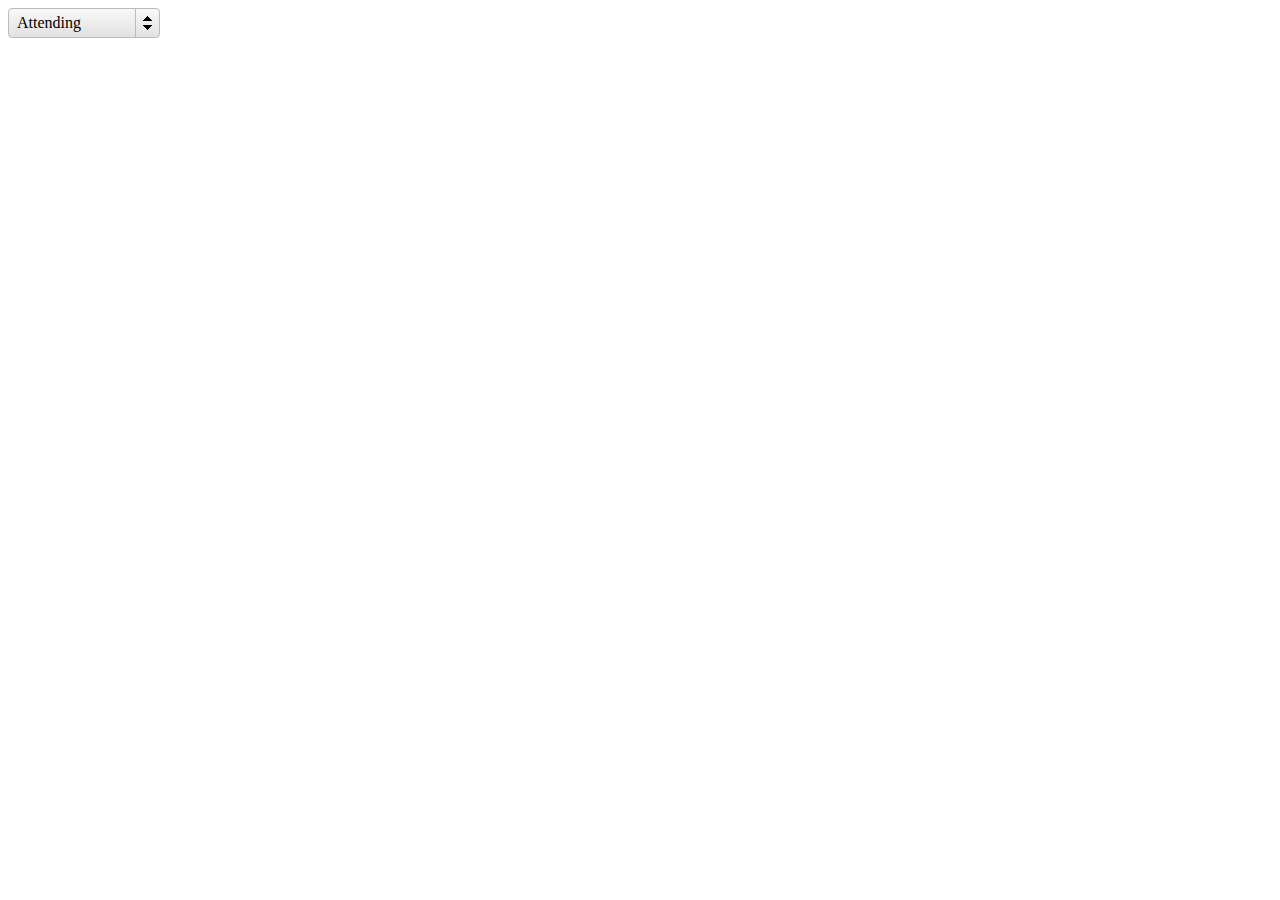
<file: calendarANDdrop_page.html>
<html>
<head>
    <title>Events and Scheduler</title>
    <link rel='stylesheet' href='fullcalendar-2.6.1/fullcalendar.css' />
    <link rel='stylesheet' href='jquery-ui-1.11.4.custom/jquery-ui.theme.min.css'/>
    <link rel='stylesheet' href='marcj-jquery-selectBox-9d03fff/jquery.selectBox.css' type="text/css" />
    <script src='fullcalendar-2.6.1/lib/jquery.min.js'></script>
    <script src='fullcalendar-2.6.1/lib/moment.min.js'></script>
    <script src='fullcalendar-2.6.1/fullcalendar.js'></script>
    <script src="marcj-jquery-selectBox-9d03fff/jquery.selectBox.js" type="text/javascript"></script>
    <script src='JS/makeacalendar.js'></script>
    <script src='JS/drop_down.js'></script>

</head>
<body>
    <div id='calendar'></div>
    <select><option>Attending</option><option>Interested</option><option>Not Interested</option></select>
    </body>
</html>
</file>
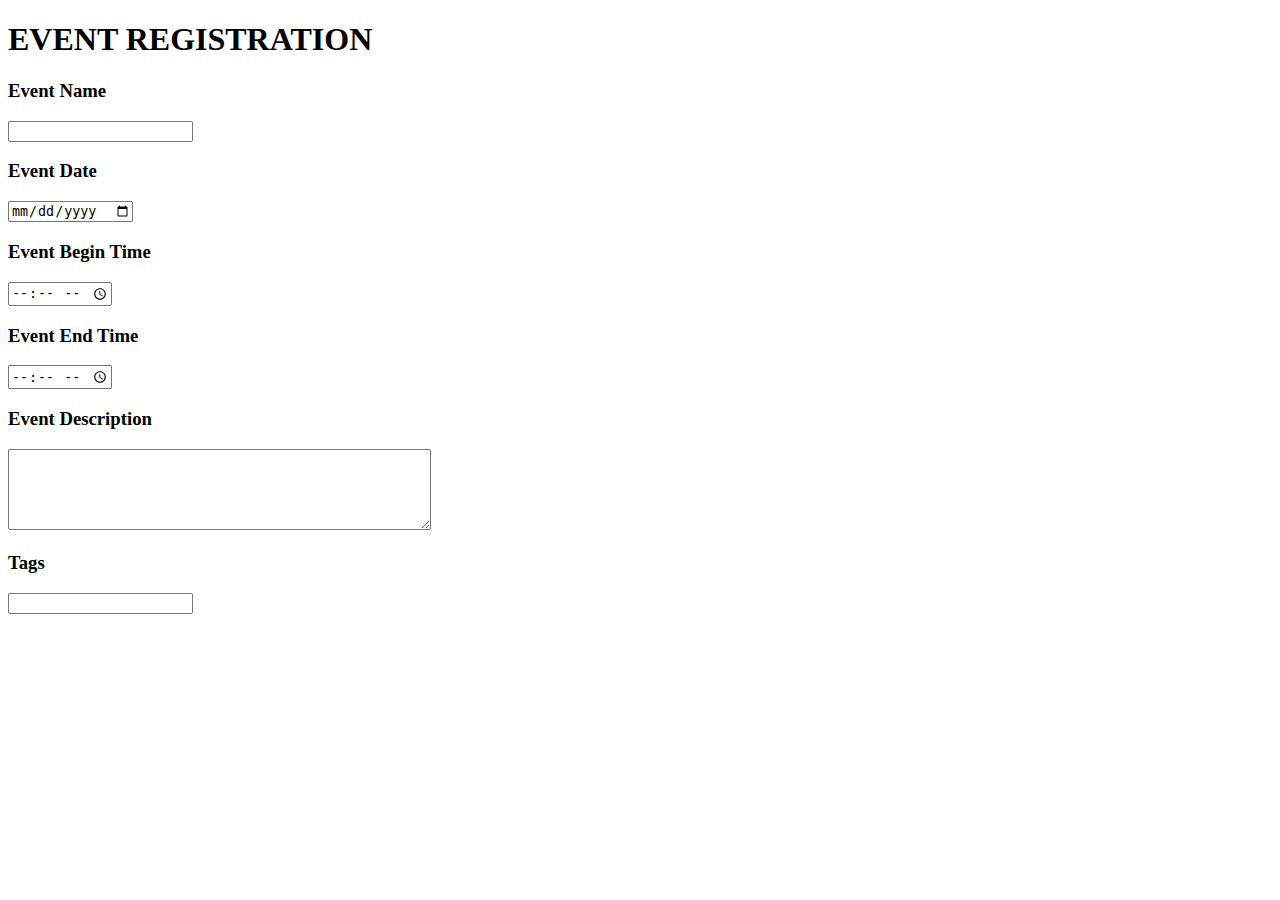
<file: eventRegist.html>
<!DOCTYPE html>
<html>
<head>
  <title>
    Event Registration
  </title>
</head>
<body>
<h1>EVENT REGISTRATION</h1>
<form id="event-name">
  <h3>Event Name</h3>
  <input type="text">
</form>
<h3>Event Date</h3>
<input type="date" id="event-date">
<h3>Event Begin Time</h3>
<input type="time" id="event-start">
<h3>Event End Time</h3>
<input type="time" id="event-end">
<br>
<h3>Event Description</h3>
<textarea cols=50 rows=5 id="event-description">
</textarea>
<h3>Tags</h3>
<input type="text" id="event-tags">

</body>
</html>
</file>
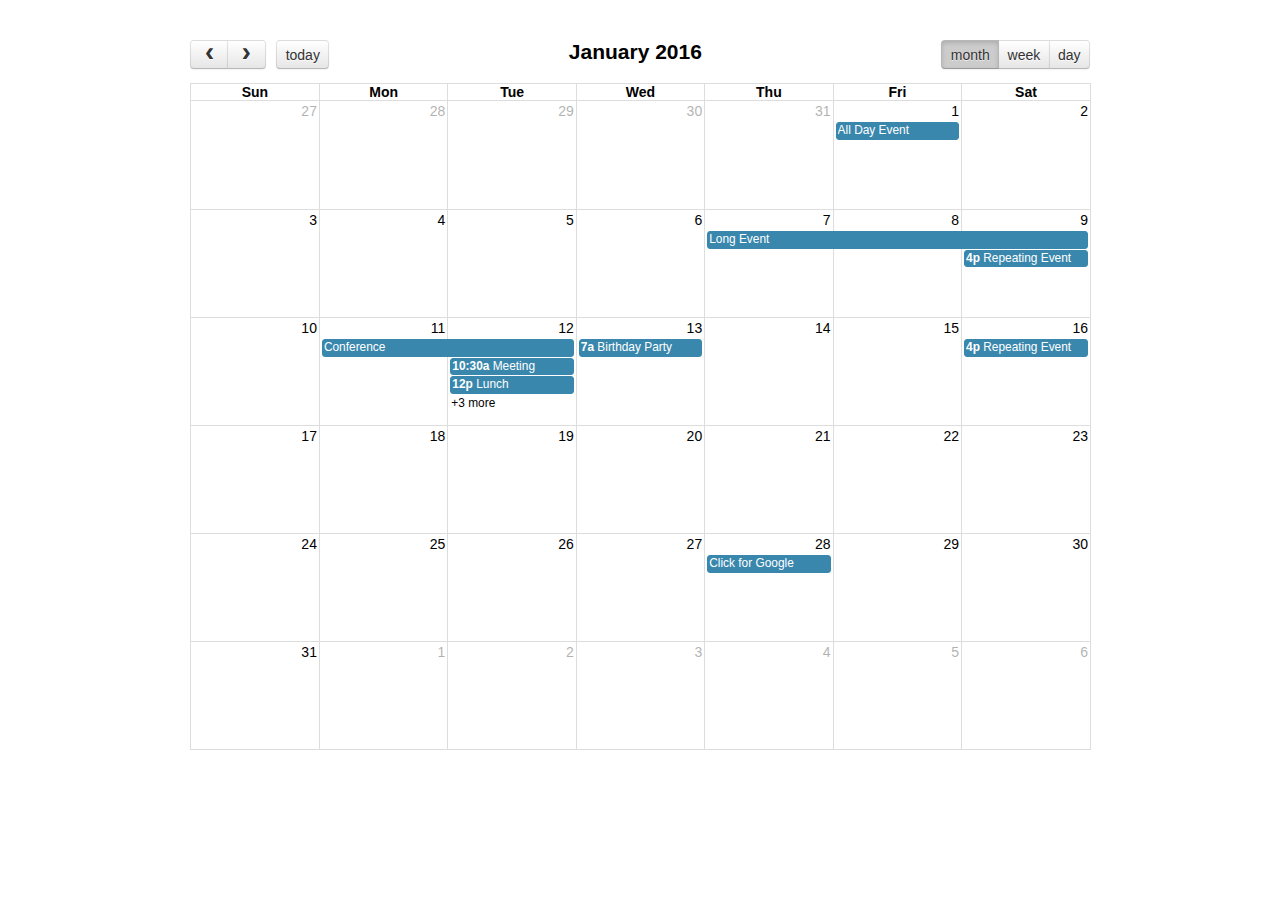
<file: fullcalendar-2.6.1/demos/agenda-views.html>
<!DOCTYPE html>
<html>
<head>
<meta charset='utf-8' />
<link href='../fullcalendar.css' rel='stylesheet' />
<link href='../fullcalendar.print.css' rel='stylesheet' media='print' />
<script src='../lib/moment.min.js'></script>
<script src='../lib/jquery.min.js'></script>
<script src='../fullcalendar.min.js'></script>
<script>

	$(document).ready(function() {
		
		$('#calendar').fullCalendar({
			header: {
				left: 'prev,next today',
				center: 'title',
				right: 'month,agendaWeek,agendaDay'
			},
			defaultDate: '2016-01-12',
			editable: true,
			eventLimit: true, // allow "more" link when too many events
			events: [
				{
					title: 'All Day Event',
					start: '2016-01-01'
				},
				{
					title: 'Long Event',
					start: '2016-01-07',
					end: '2016-01-10'
				},
				{
					id: 999,
					title: 'Repeating Event',
					start: '2016-01-09T16:00:00'
				},
				{
					id: 999,
					title: 'Repeating Event',
					start: '2016-01-16T16:00:00'
				},
				{
					title: 'Conference',
					start: '2016-01-11',
					end: '2016-01-13'
				},
				{
					title: 'Meeting',
					start: '2016-01-12T10:30:00',
					end: '2016-01-12T12:30:00'
				},
				{
					title: 'Lunch',
					start: '2016-01-12T12:00:00'
				},
				{
					title: 'Meeting',
					start: '2016-01-12T14:30:00'
				},
				{
					title: 'Happy Hour',
					start: '2016-01-12T17:30:00'
				},
				{
					title: 'Dinner',
					start: '2016-01-12T20:00:00'
				},
				{
					title: 'Birthday Party',
					start: '2016-01-13T07:00:00'
				},
				{
					title: 'Click for Google',
					url: 'http://google.com/',
					start: '2016-01-28'
				}
			]
		});
		
	});

</script>
<style>

	body {
		margin: 40px 10px;
		padding: 0;
		font-family: "Lucida Grande",Helvetica,Arial,Verdana,sans-serif;
		font-size: 14px;
	}

	#calendar {
		max-width: 900px;
		margin: 0 auto;
	}

</style>
</head>
<body>

	<div id='calendar'></div>

</body>
</html>
</file>
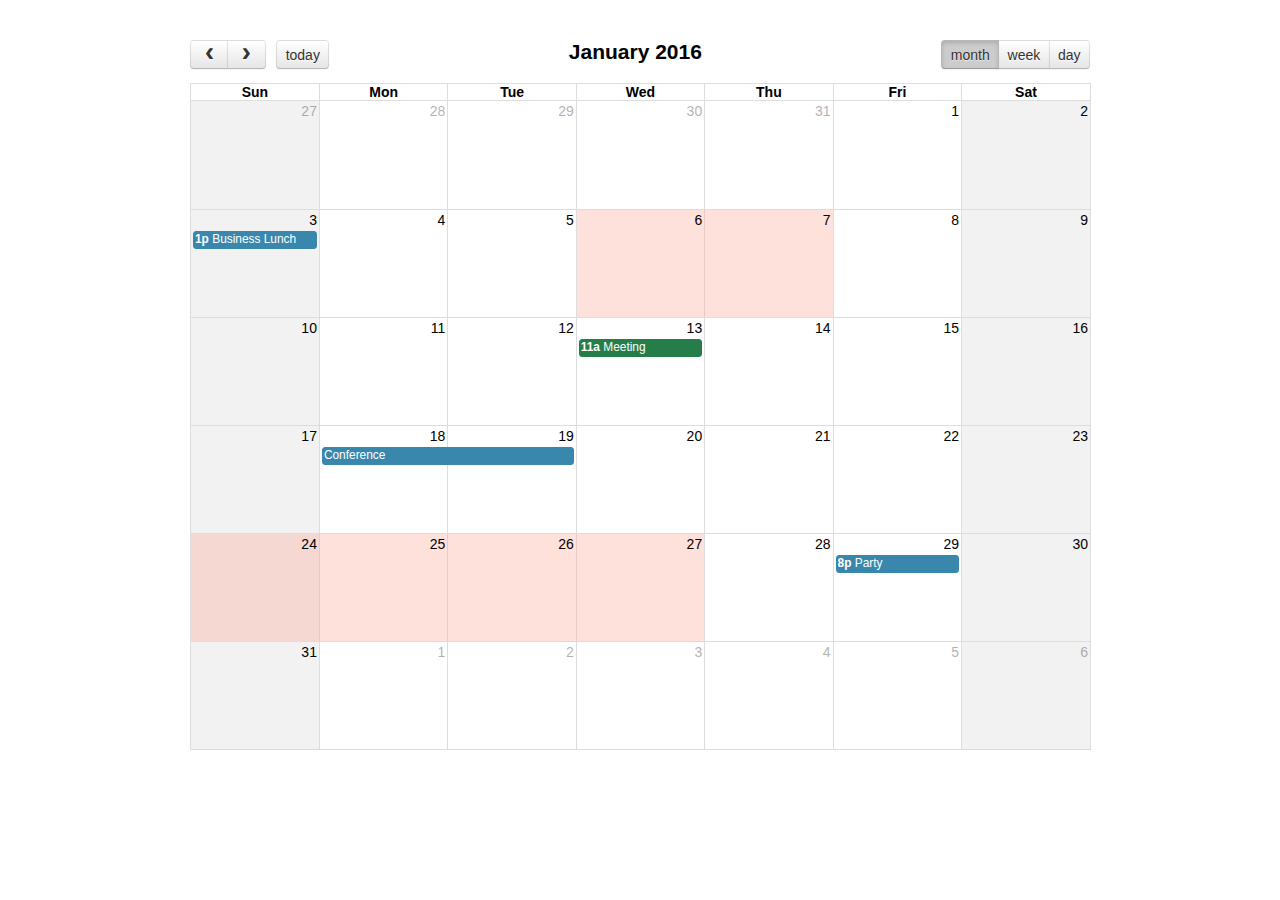
<file: fullcalendar-2.6.1/demos/background-events.html>
<!DOCTYPE html>
<html>
<head>
<meta charset='utf-8' />
<link href='../fullcalendar.css' rel='stylesheet' />
<link href='../fullcalendar.print.css' rel='stylesheet' media='print' />
<script src='../lib/moment.min.js'></script>
<script src='../lib/jquery.min.js'></script>
<script src='../fullcalendar.min.js'></script>
<script>

	$(document).ready(function() {

		$('#calendar').fullCalendar({
			header: {
				left: 'prev,next today',
				center: 'title',
				right: 'month,agendaWeek,agendaDay'
			},
			defaultDate: '2016-01-12',
			businessHours: true, // display business hours
			editable: true,
			events: [
				{
					title: 'Business Lunch',
					start: '2016-01-03T13:00:00',
					constraint: 'businessHours'
				},
				{
					title: 'Meeting',
					start: '2016-01-13T11:00:00',
					constraint: 'availableForMeeting', // defined below
					color: '#257e4a'
				},
				{
					title: 'Conference',
					start: '2016-01-18',
					end: '2016-01-20'
				},
				{
					title: 'Party',
					start: '2016-01-29T20:00:00'
				},

				// areas where "Meeting" must be dropped
				{
					id: 'availableForMeeting',
					start: '2016-01-11T10:00:00',
					end: '2016-01-11T16:00:00',
					rendering: 'background'
				},
				{
					id: 'availableForMeeting',
					start: '2016-01-13T10:00:00',
					end: '2016-01-13T16:00:00',
					rendering: 'background'
				},

				// red areas where no events can be dropped
				{
					start: '2016-01-24',
					end: '2016-01-28',
					overlap: false,
					rendering: 'background',
					color: '#ff9f89'
				},
				{
					start: '2016-01-06',
					end: '2016-01-08',
					overlap: false,
					rendering: 'background',
					color: '#ff9f89'
				}
			]
		});
		
	});

</script>
<style>

	body {
		margin: 40px 10px;
		padding: 0;
		font-family: "Lucida Grande",Helvetica,Arial,Verdana,sans-serif;
		font-size: 14px;
	}

	#calendar {
		max-width: 900px;
		margin: 0 auto;
	}

</style>
</head>
<body>

	<div id='calendar'></div>

</body>
</html>
</file>
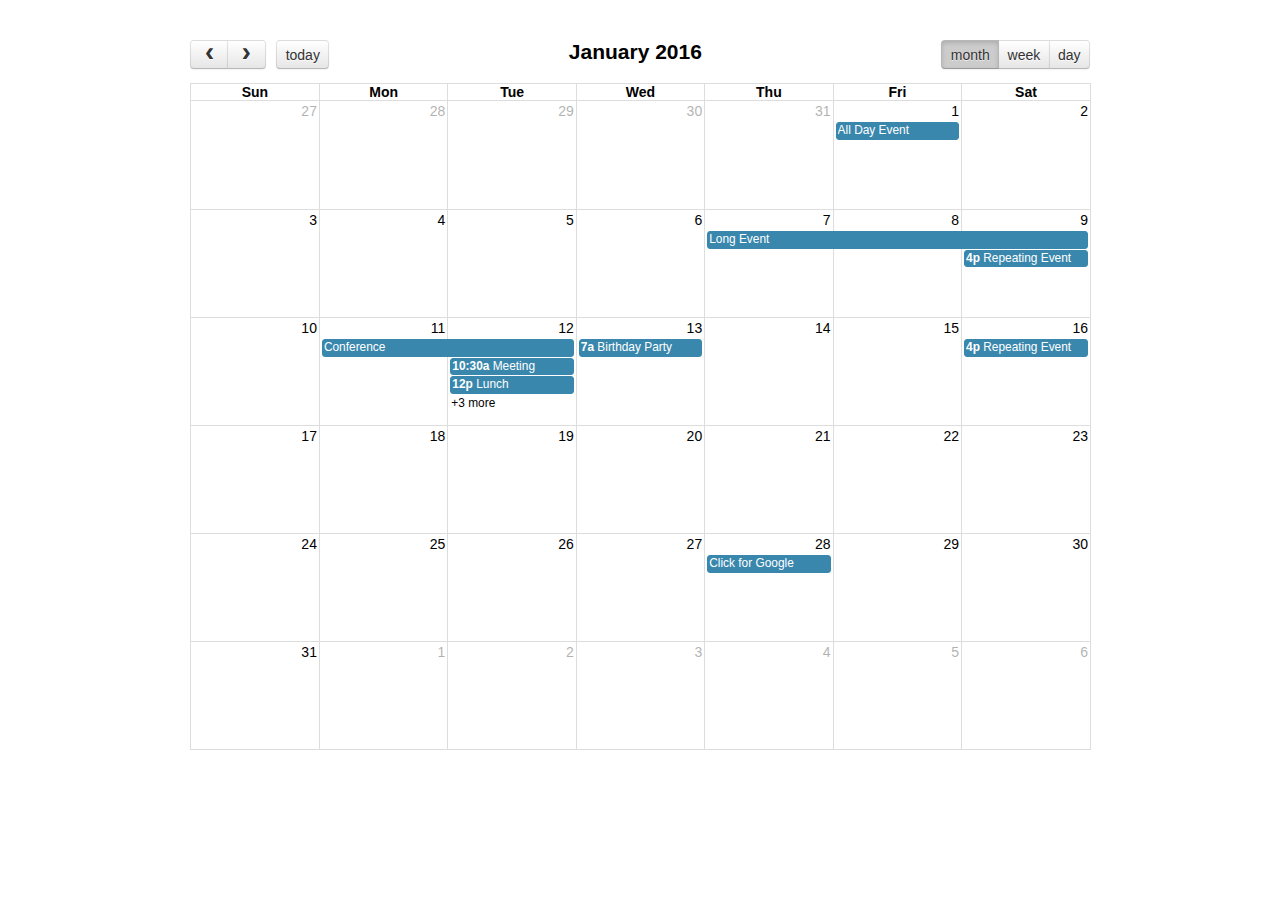
<file: fullcalendar-2.6.1/demos/basic-views.html>
<!DOCTYPE html>
<html>
<head>
<meta charset='utf-8' />
<link href='../fullcalendar.css' rel='stylesheet' />
<link href='../fullcalendar.print.css' rel='stylesheet' media='print' />
<script src='../lib/moment.min.js'></script>
<script src='../lib/jquery.min.js'></script>
<script src='../fullcalendar.min.js'></script>
<script>

	$(document).ready(function() {
		
		$('#calendar').fullCalendar({
			header: {
				left: 'prev,next today',
				center: 'title',
				right: 'month,basicWeek,basicDay'
			},
			defaultDate: '2016-01-12',
			editable: true,
			eventLimit: true, // allow "more" link when too many events
			events: [
				{
					title: 'All Day Event',
					start: '2016-01-01'
				},
				{
					title: 'Long Event',
					start: '2016-01-07',
					end: '2016-01-10'
				},
				{
					id: 999,
					title: 'Repeating Event',
					start: '2016-01-09T16:00:00'
				},
				{
					id: 999,
					title: 'Repeating Event',
					start: '2016-01-16T16:00:00'
				},
				{
					title: 'Conference',
					start: '2016-01-11',
					end: '2016-01-13'
				},
				{
					title: 'Meeting',
					start: '2016-01-12T10:30:00',
					end: '2016-01-12T12:30:00'
				},
				{
					title: 'Lunch',
					start: '2016-01-12T12:00:00'
				},
				{
					title: 'Meeting',
					start: '2016-01-12T14:30:00'
				},
				{
					title: 'Happy Hour',
					start: '2016-01-12T17:30:00'
				},
				{
					title: 'Dinner',
					start: '2016-01-12T20:00:00'
				},
				{
					title: 'Birthday Party',
					start: '2016-01-13T07:00:00'
				},
				{
					title: 'Click for Google',
					url: 'http://google.com/',
					start: '2016-01-28'
				}
			]
		});
		
	});

</script>
<style>

	body {
		margin: 40px 10px;
		padding: 0;
		font-family: "Lucida Grande",Helvetica,Arial,Verdana,sans-serif;
		font-size: 14px;
	}

	#calendar {
		max-width: 900px;
		margin: 0 auto;
	}

</style>
</head>
<body>

	<div id='calendar'></div>

</body>
</html>
</file>
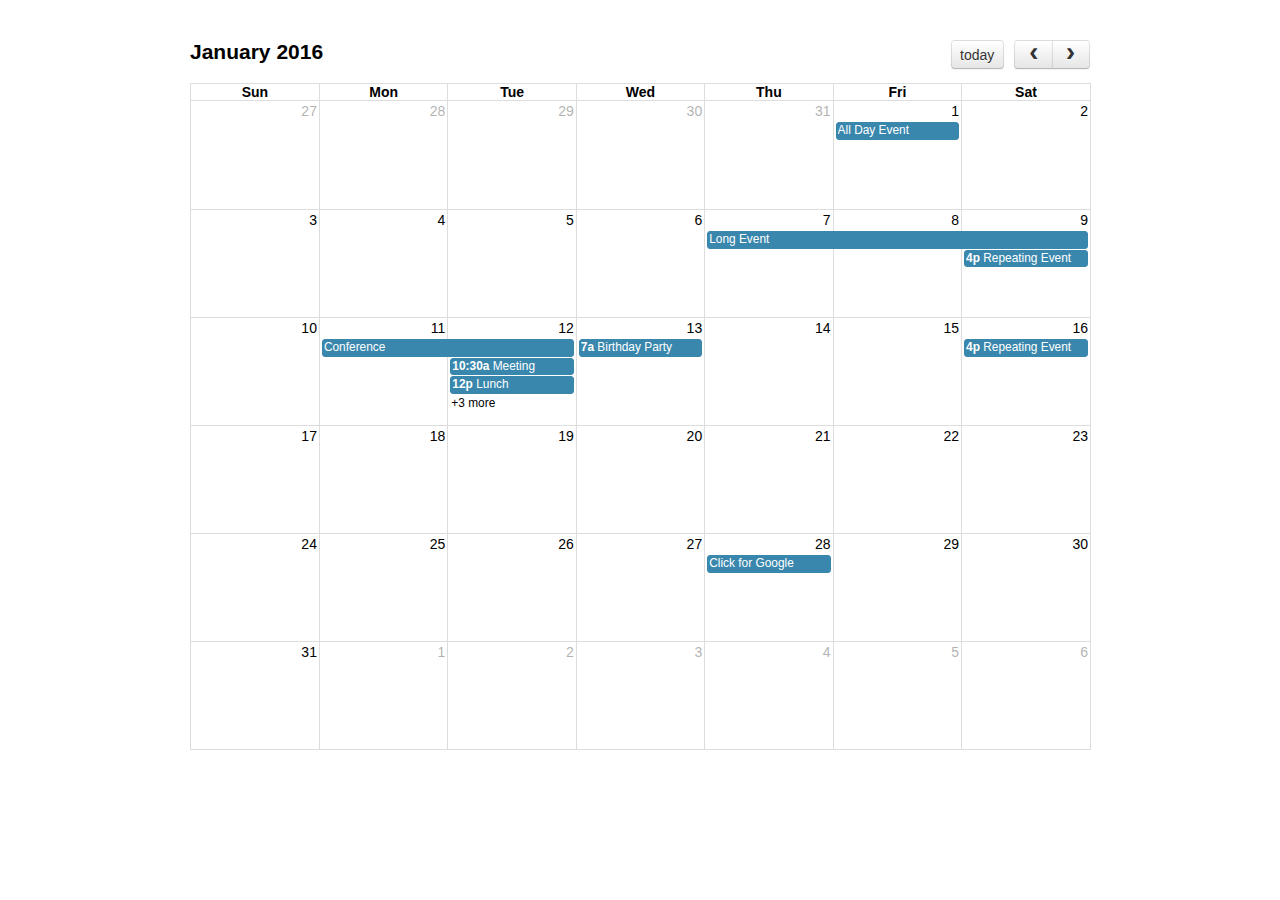
<file: fullcalendar-2.6.1/demos/default.html>
<!DOCTYPE html>
<html>
<head>
<meta charset='utf-8' />
<link href='../fullcalendar.css' rel='stylesheet' />
<link href='../fullcalendar.print.css' rel='stylesheet' media='print' />
<script src='../lib/moment.min.js'></script>
<script src='../lib/jquery.min.js'></script>
<script src='../fullcalendar.min.js'></script>
<script>

	$(document).ready(function() {

		$('#calendar').fullCalendar({
			defaultDate: '2016-01-12',
			editable: true,
			eventLimit: true, // allow "more" link when too many events
			events: [
				{
					title: 'All Day Event',
					start: '2016-01-01'
				},
				{
					title: 'Long Event',
					start: '2016-01-07',
					end: '2016-01-10'
				},
				{
					id: 999,
					title: 'Repeating Event',
					start: '2016-01-09T16:00:00'
				},
				{
					id: 999,
					title: 'Repeating Event',
					start: '2016-01-16T16:00:00'
				},
				{
					title: 'Conference',
					start: '2016-01-11',
					end: '2016-01-13'
				},
				{
					title: 'Meeting',
					start: '2016-01-12T10:30:00',
					end: '2016-01-12T12:30:00'
				},
				{
					title: 'Lunch',
					start: '2016-01-12T12:00:00'
				},
				{
					title: 'Meeting',
					start: '2016-01-12T14:30:00'
				},
				{
					title: 'Happy Hour',
					start: '2016-01-12T17:30:00'
				},
				{
					title: 'Dinner',
					start: '2016-01-12T20:00:00'
				},
				{
					title: 'Birthday Party',
					start: '2016-01-13T07:00:00'
				},
				{
					title: 'Click for Google',
					url: 'http://google.com/',
					start: '2016-01-28'
				}
			]
		});
		
	});

</script>
<style>

	body {
		margin: 40px 10px;
		padding: 0;
		font-family: "Lucida Grande",Helvetica,Arial,Verdana,sans-serif;
		font-size: 14px;
	}

	#calendar {
		max-width: 900px;
		margin: 0 auto;
	}

</style>
</head>
<body>

	<div id='calendar'></div>

</body>
</html>
</file>
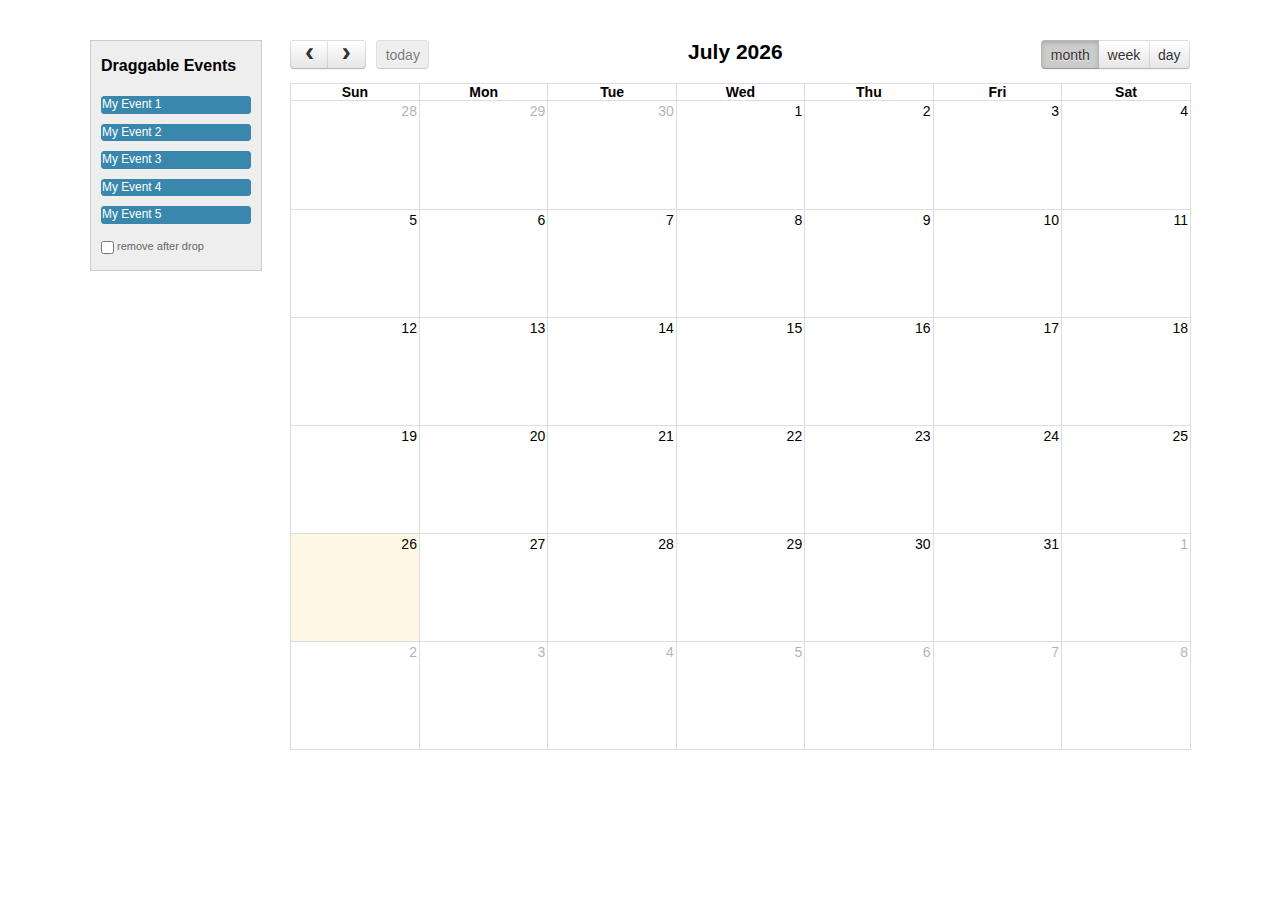
<file: fullcalendar-2.6.1/demos/external-dragging.html>
<!DOCTYPE html>
<html>
<head>
<meta charset='utf-8' />
<link href='../fullcalendar.css' rel='stylesheet' />
<link href='../fullcalendar.print.css' rel='stylesheet' media='print' />
<script src='../lib/moment.min.js'></script>
<script src='../lib/jquery.min.js'></script>
<script src='../lib/jquery-ui.custom.min.js'></script>
<script src='../fullcalendar.min.js'></script>
<script>

	$(document).ready(function() {


		/* initialize the external events
		-----------------------------------------------------------------*/

		$('#external-events .fc-event').each(function() {

			// store data so the calendar knows to render an event upon drop
			$(this).data('event', {
				title: $.trim($(this).text()), // use the element's text as the event title
				stick: true // maintain when user navigates (see docs on the renderEvent method)
			});

			// make the event draggable using jQuery UI
			$(this).draggable({
				zIndex: 999,
				revert: true,      // will cause the event to go back to its
				revertDuration: 0  //  original position after the drag
			});

		});


		/* initialize the calendar
		-----------------------------------------------------------------*/

		$('#calendar').fullCalendar({
			header: {
				left: 'prev,next today',
				center: 'title',
				right: 'month,agendaWeek,agendaDay'
			},
			editable: true,
			droppable: true, // this allows things to be dropped onto the calendar
			drop: function() {
				// is the "remove after drop" checkbox checked?
				if ($('#drop-remove').is(':checked')) {
					// if so, remove the element from the "Draggable Events" list
					$(this).remove();
				}
			}
		});


	});

</script>
<style>

	body {
		margin-top: 40px;
		text-align: center;
		font-size: 14px;
		font-family: "Lucida Grande",Helvetica,Arial,Verdana,sans-serif;
	}
		
	#wrap {
		width: 1100px;
		margin: 0 auto;
	}
		
	#external-events {
		float: left;
		width: 150px;
		padding: 0 10px;
		border: 1px solid #ccc;
		background: #eee;
		text-align: left;
	}
		
	#external-events h4 {
		font-size: 16px;
		margin-top: 0;
		padding-top: 1em;
	}
		
	#external-events .fc-event {
		margin: 10px 0;
		cursor: pointer;
	}
		
	#external-events p {
		margin: 1.5em 0;
		font-size: 11px;
		color: #666;
	}
		
	#external-events p input {
		margin: 0;
		vertical-align: middle;
	}

	#calendar {
		float: right;
		width: 900px;
	}

</style>
</head>
<body>
	<div id='wrap'>

		<div id='external-events'>
			<h4>Draggable Events</h4>
			<div class='fc-event'>My Event 1</div>
			<div class='fc-event'>My Event 2</div>
			<div class='fc-event'>My Event 3</div>
			<div class='fc-event'>My Event 4</div>
			<div class='fc-event'>My Event 5</div>
			<p>
				<input type='checkbox' id='drop-remove' />
				<label for='drop-remove'>remove after drop</label>
			</p>
		</div>

		<div id='calendar'></div>

		<div style='clear:both'></div>

	</div>
</body>
</html>
</file>
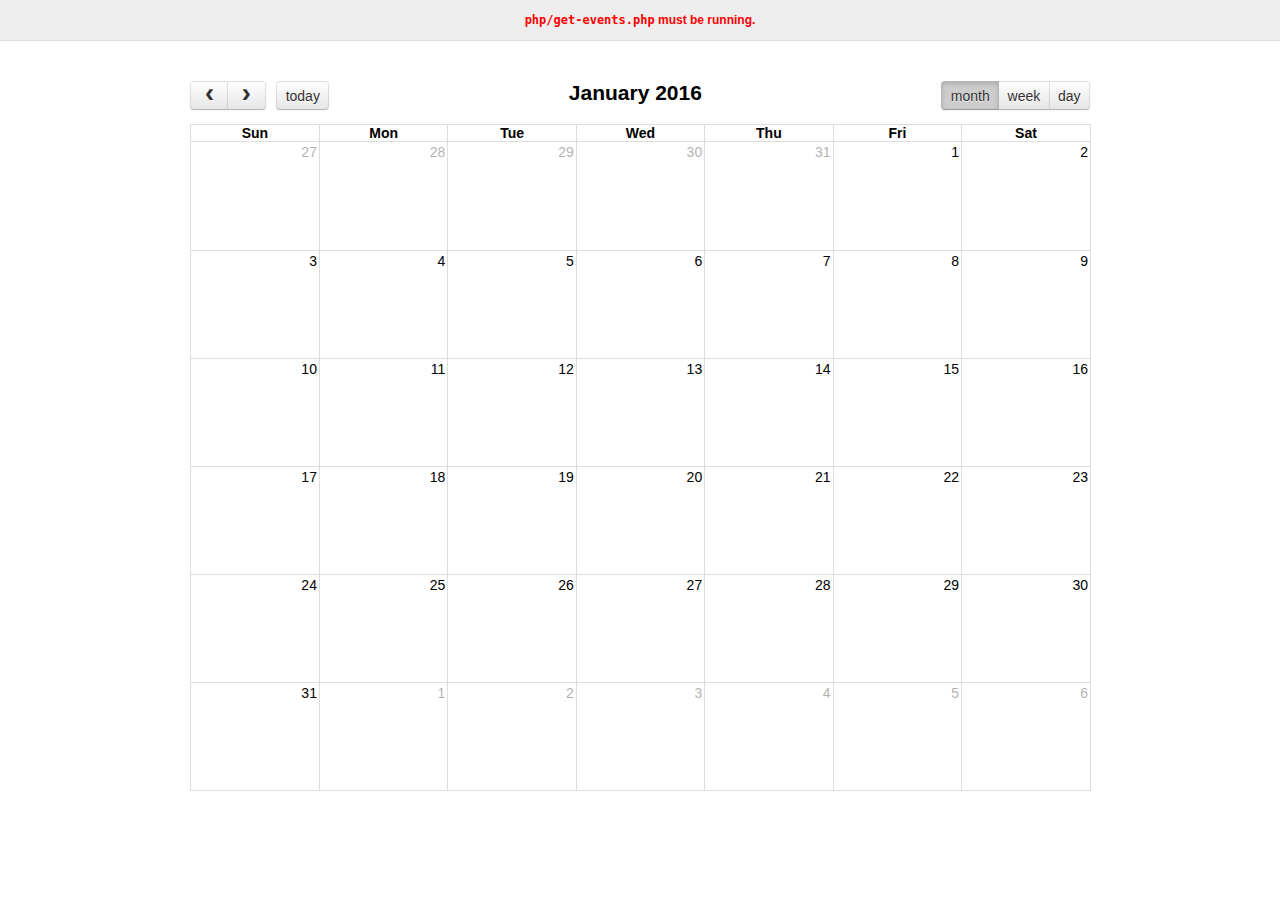
<file: fullcalendar-2.6.1/demos/json.html>
<!DOCTYPE html>
<html>
<head>
<meta charset='utf-8' />
<link href='../fullcalendar.css' rel='stylesheet' />
<link href='../fullcalendar.print.css' rel='stylesheet' media='print' />
<script src='../lib/moment.min.js'></script>
<script src='../lib/jquery.min.js'></script>
<script src='../fullcalendar.min.js'></script>
<script>

	$(document).ready(function() {
	
		$('#calendar').fullCalendar({
			header: {
				left: 'prev,next today',
				center: 'title',
				right: 'month,agendaWeek,agendaDay'
			},
			defaultDate: '2016-01-12',
			editable: true,
			eventLimit: true, // allow "more" link when too many events
			events: {
				url: 'php/get-events.php',
				error: function() {
					$('#script-warning').show();
				}
			},
			loading: function(bool) {
				$('#loading').toggle(bool);
			}
		});
		
	});

</script>
<style>

	body {
		margin: 0;
		padding: 0;
		font-family: "Lucida Grande",Helvetica,Arial,Verdana,sans-serif;
		font-size: 14px;
	}

	#script-warning {
		display: none;
		background: #eee;
		border-bottom: 1px solid #ddd;
		padding: 0 10px;
		line-height: 40px;
		text-align: center;
		font-weight: bold;
		font-size: 12px;
		color: red;
	}

	#loading {
		display: none;
		position: absolute;
		top: 10px;
		right: 10px;
	}

	#calendar {
		max-width: 900px;
		margin: 40px auto;
		padding: 0 10px;
	}

</style>
</head>
<body>

	<div id='script-warning'>
		<code>php/get-events.php</code> must be running.
	</div>

	<div id='loading'>loading...</div>

	<div id='calendar'></div>

</body>
</html>
</file>
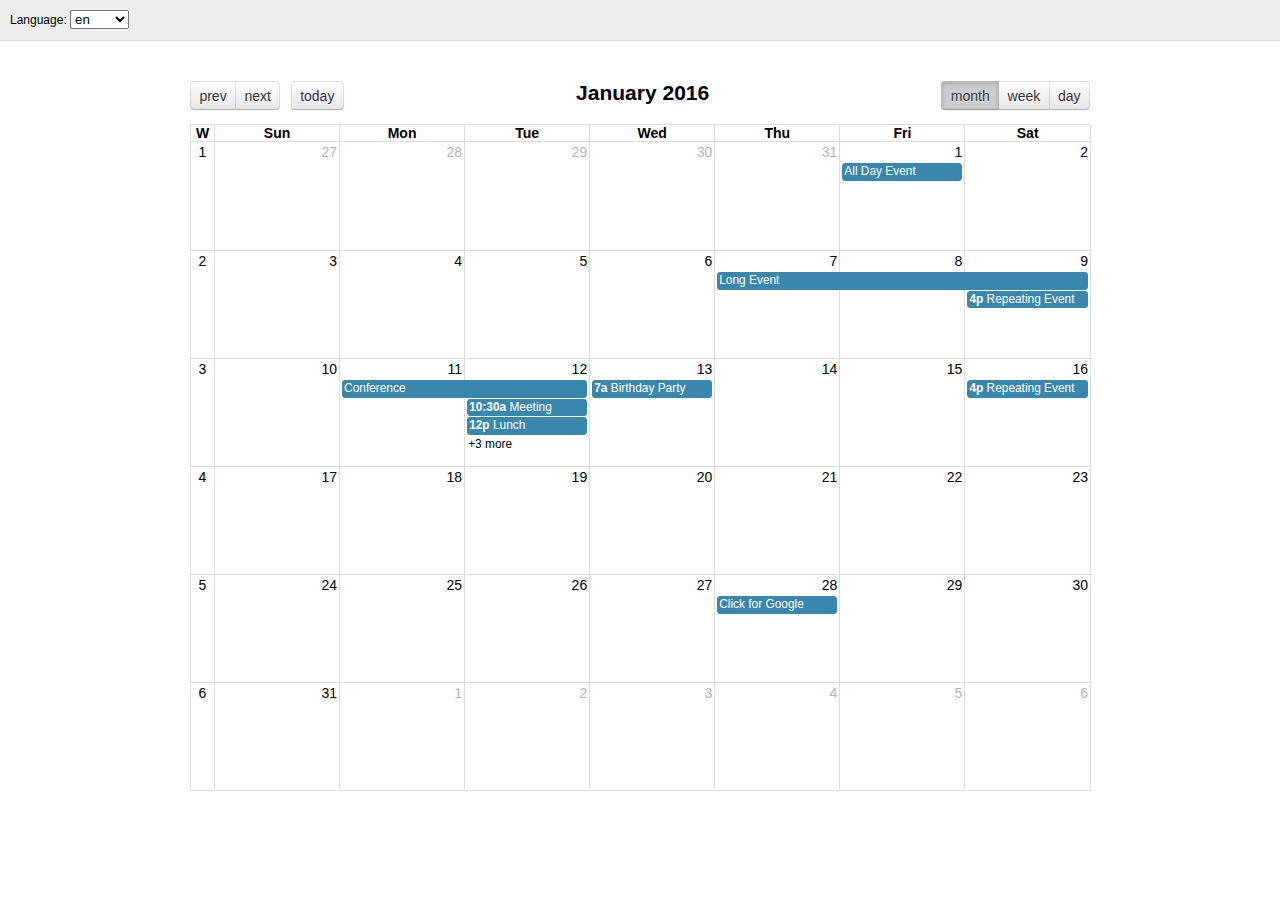
<file: fullcalendar-2.6.1/demos/languages.html>
<!DOCTYPE html>
<html>
<head>
<meta charset='utf-8' />
<link rel='stylesheet' href='../lib/cupertino/jquery-ui.min.css' />
<link href='../fullcalendar.css' rel='stylesheet' />
<link href='../fullcalendar.print.css' rel='stylesheet' media='print' />
<script src='../lib/moment.min.js'></script>
<script src='../lib/jquery.min.js'></script>
<script src='../fullcalendar.min.js'></script>
<script src='../lang-all.js'></script>
<script>

	$(document).ready(function() {
		var currentLangCode = 'en';

		// build the language selector's options
		$.each($.fullCalendar.langs, function(langCode) {
			$('#lang-selector').append(
				$('<option/>')
					.attr('value', langCode)
					.prop('selected', langCode == currentLangCode)
					.text(langCode)
			);
		});

		// rerender the calendar when the selected option changes
		$('#lang-selector').on('change', function() {
			if (this.value) {
				currentLangCode = this.value;
				$('#calendar').fullCalendar('destroy');
				renderCalendar();
			}
		});

		function renderCalendar() {
			$('#calendar').fullCalendar({
				header: {
					left: 'prev,next today',
					center: 'title',
					right: 'month,agendaWeek,agendaDay'
				},
				defaultDate: '2016-01-12',
				lang: currentLangCode,
				buttonIcons: false, // show the prev/next text
				weekNumbers: true,
				editable: true,
				eventLimit: true, // allow "more" link when too many events
				events: [
					{
						title: 'All Day Event',
						start: '2016-01-01'
					},
					{
						title: 'Long Event',
						start: '2016-01-07',
						end: '2016-01-10'
					},
					{
						id: 999,
						title: 'Repeating Event',
						start: '2016-01-09T16:00:00'
					},
					{
						id: 999,
						title: 'Repeating Event',
						start: '2016-01-16T16:00:00'
					},
					{
						title: 'Conference',
						start: '2016-01-11',
						end: '2016-01-13'
					},
					{
						title: 'Meeting',
						start: '2016-01-12T10:30:00',
						end: '2016-01-12T12:30:00'
					},
					{
						title: 'Lunch',
						start: '2016-01-12T12:00:00'
					},
					{
						title: 'Meeting',
						start: '2016-01-12T14:30:00'
					},
					{
						title: 'Happy Hour',
						start: '2016-01-12T17:30:00'
					},
					{
						title: 'Dinner',
						start: '2016-01-12T20:00:00'
					},
					{
						title: 'Birthday Party',
						start: '2016-01-13T07:00:00'
					},
					{
						title: 'Click for Google',
						url: 'http://google.com/',
						start: '2016-01-28'
					}
				]
			});
		}

		renderCalendar();
	});

</script>
<style>

	body {
		margin: 0;
		padding: 0;
		font-family: "Lucida Grande",Helvetica,Arial,Verdana,sans-serif;
		font-size: 14px;
	}

	#top {
		background: #eee;
		border-bottom: 1px solid #ddd;
		padding: 0 10px;
		line-height: 40px;
		font-size: 12px;
	}

	#calendar {
		max-width: 900px;
		margin: 40px auto;
		padding: 0 10px;
	}

</style>
</head>
<body>

	<div id='top'>

		Language:
		<select id='lang-selector'></select>

	</div>

	<div id='calendar'></div>

</body>
</html>
</file>
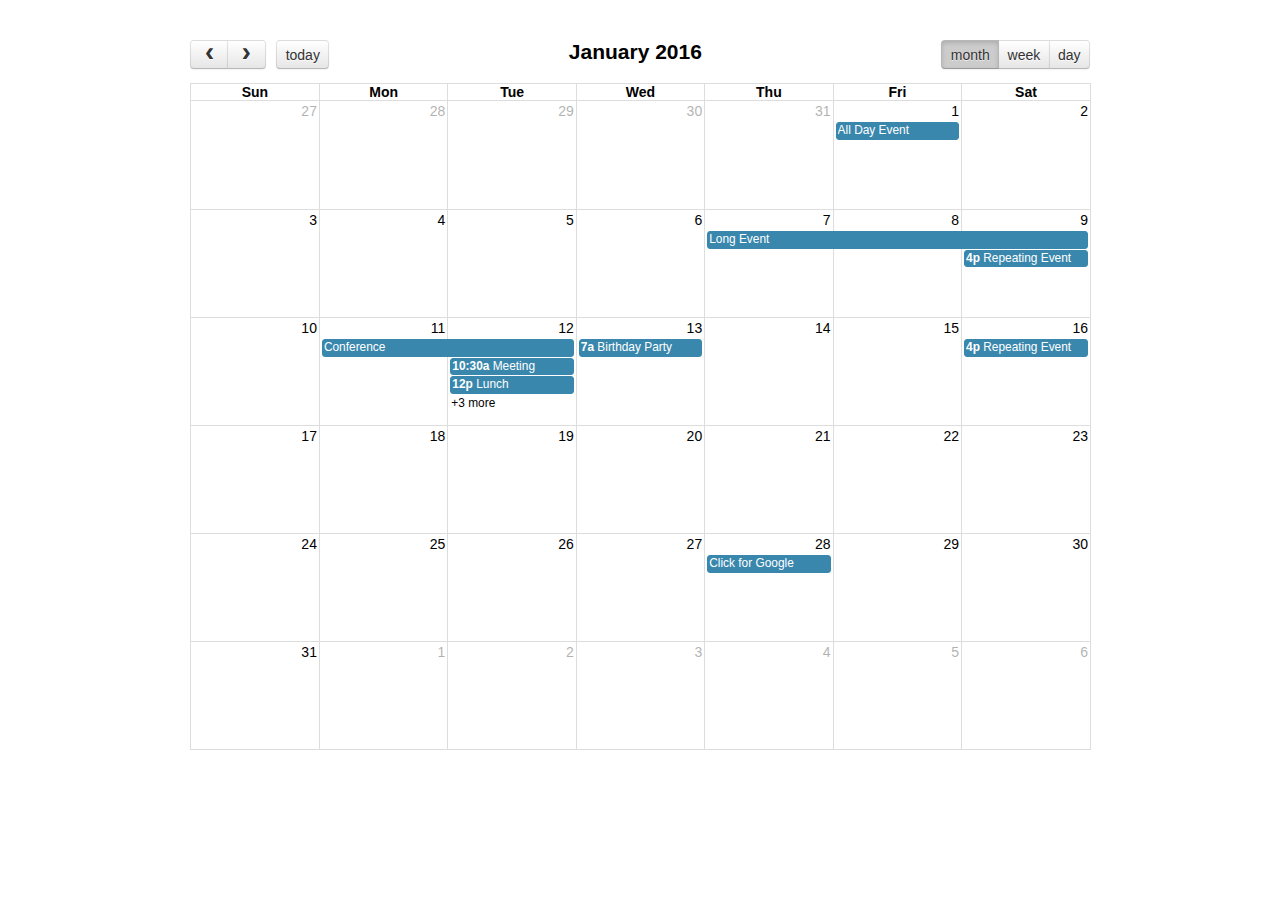
<file: fullcalendar-2.6.1/demos/selectable.html>
<!DOCTYPE html>
<html>
<head>
<meta charset='utf-8' />
<link href='../fullcalendar.css' rel='stylesheet' />
<link href='../fullcalendar.print.css' rel='stylesheet' media='print' />
<script src='../lib/moment.min.js'></script>
<script src='../lib/jquery.min.js'></script>
<script src='../fullcalendar.min.js'></script>
<script>

	$(document).ready(function() {
		
		$('#calendar').fullCalendar({
			header: {
				left: 'prev,next today',
				center: 'title',
				right: 'month,agendaWeek,agendaDay'
			},
			defaultDate: '2016-01-12',
			selectable: true,
			selectHelper: true,
			select: function(start, end) {
				var title = prompt('Event Title:');
				var eventData;
				if (title) {
					eventData = {
						title: title,
						start: start,
						end: end
					};
					$('#calendar').fullCalendar('renderEvent', eventData, true); // stick? = true
				}
				$('#calendar').fullCalendar('unselect');
			},
			editable: true,
			eventLimit: true, // allow "more" link when too many events
			events: [
				{
					title: 'All Day Event',
					start: '2016-01-01'
				},
				{
					title: 'Long Event',
					start: '2016-01-07',
					end: '2016-01-10'
				},
				{
					id: 999,
					title: 'Repeating Event',
					start: '2016-01-09T16:00:00'
				},
				{
					id: 999,
					title: 'Repeating Event',
					start: '2016-01-16T16:00:00'
				},
				{
					title: 'Conference',
					start: '2016-01-11',
					end: '2016-01-13'
				},
				{
					title: 'Meeting',
					start: '2016-01-12T10:30:00',
					end: '2016-01-12T12:30:00'
				},
				{
					title: 'Lunch',
					start: '2016-01-12T12:00:00'
				},
				{
					title: 'Meeting',
					start: '2016-01-12T14:30:00'
				},
				{
					title: 'Happy Hour',
					start: '2016-01-12T17:30:00'
				},
				{
					title: 'Dinner',
					start: '2016-01-12T20:00:00'
				},
				{
					title: 'Birthday Party',
					start: '2016-01-13T07:00:00'
				},
				{
					title: 'Click for Google',
					url: 'http://google.com/',
					start: '2016-01-28'
				}
			]
		});
		
	});

</script>
<style>

	body {
		margin: 40px 10px;
		padding: 0;
		font-family: "Lucida Grande",Helvetica,Arial,Verdana,sans-serif;
		font-size: 14px;
	}

	#calendar {
		max-width: 900px;
		margin: 0 auto;
	}

</style>
</head>
<body>

	<div id='calendar'></div>

</body>
</html>
</file>
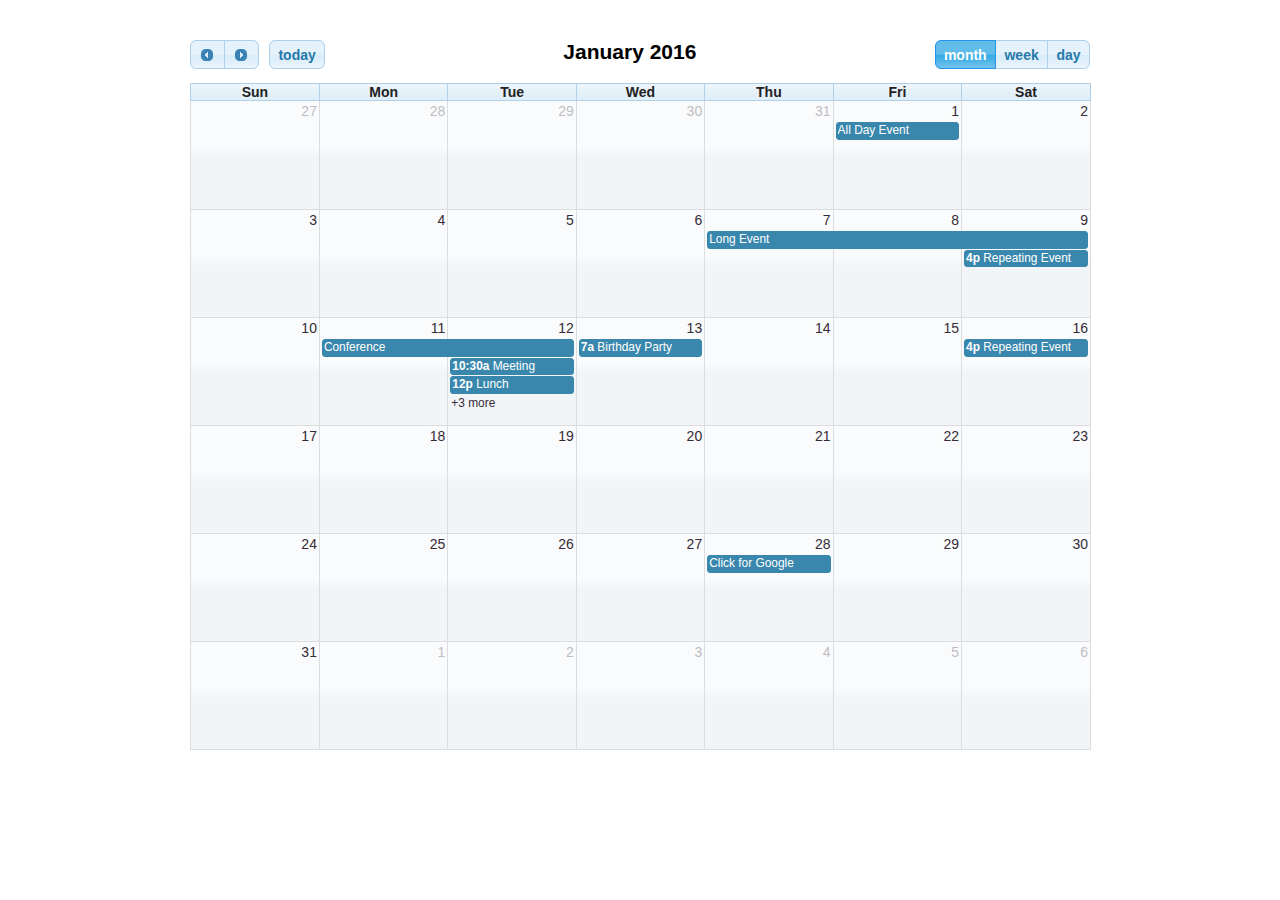
<file: fullcalendar-2.6.1/demos/theme.html>
<!DOCTYPE html>
<html>
<head>
<meta charset='utf-8' />
<link rel='stylesheet' href='../lib/cupertino/jquery-ui.min.css' />
<link href='../fullcalendar.css' rel='stylesheet' />
<link href='../fullcalendar.print.css' rel='stylesheet' media='print' />
<script src='../lib/moment.min.js'></script>
<script src='../lib/jquery.min.js'></script>
<script src='../fullcalendar.min.js'></script>
<script>

	$(document).ready(function() {

		$('#calendar').fullCalendar({
			theme: true,
			header: {
				left: 'prev,next today',
				center: 'title',
				right: 'month,agendaWeek,agendaDay'
			},
			defaultDate: '2016-01-12',
			editable: true,
			eventLimit: true, // allow "more" link when too many events
			events: [
				{
					title: 'All Day Event',
					start: '2016-01-01'
				},
				{
					title: 'Long Event',
					start: '2016-01-07',
					end: '2016-01-10'
				},
				{
					id: 999,
					title: 'Repeating Event',
					start: '2016-01-09T16:00:00'
				},
				{
					id: 999,
					title: 'Repeating Event',
					start: '2016-01-16T16:00:00'
				},
				{
					title: 'Conference',
					start: '2016-01-11',
					end: '2016-01-13'
				},
				{
					title: 'Meeting',
					start: '2016-01-12T10:30:00',
					end: '2016-01-12T12:30:00'
				},
				{
					title: 'Lunch',
					start: '2016-01-12T12:00:00'
				},
				{
					title: 'Meeting',
					start: '2016-01-12T14:30:00'
				},
				{
					title: 'Happy Hour',
					start: '2016-01-12T17:30:00'
				},
				{
					title: 'Dinner',
					start: '2016-01-12T20:00:00'
				},
				{
					title: 'Birthday Party',
					start: '2016-01-13T07:00:00'
				},
				{
					title: 'Click for Google',
					url: 'http://google.com/',
					start: '2016-01-28'
				}
			]
		});
		
	});

</script>
<style>

	body {
		margin: 40px 10px;
		padding: 0;
		font-family: "Lucida Grande",Helvetica,Arial,Verdana,sans-serif;
		font-size: 14px;
	}

	#calendar {
		max-width: 900px;
		margin: 0 auto;
	}

</style>
</head>
<body>

	<div id='calendar'></div>

</body>
</html>
</file>
<file: fullcalendar-2.6.1/fullcalendar.css>
/*!
 * FullCalendar v2.6.1 Stylesheet
 * Docs & License: http://fullcalendar.io/
 * (c) 2015 Adam Shaw
 */


.fc {
	direction: ltr;
	text-align: left;
}

.fc-rtl {
	text-align: right;
}

body .fc { /* extra precedence to overcome jqui */
	font-size: 1em;
}


/* Colors
--------------------------------------------------------------------------------------------------*/

.fc-unthemed th,
.fc-unthemed td,
.fc-unthemed thead,
.fc-unthemed tbody,
.fc-unthemed .fc-divider,
.fc-unthemed .fc-row,
.fc-unthemed .fc-popover {
	border-color: #ddd;
}

.fc-unthemed .fc-popover {
	background-color: #fff;
}

.fc-unthemed .fc-divider,
.fc-unthemed .fc-popover .fc-header {
	background: #eee;
}

.fc-unthemed .fc-popover .fc-header .fc-close {
	color: #666;
}

.fc-unthemed .fc-today {
	background: #fcf8e3;
}

.fc-highlight { /* when user is selecting cells */
	background: #bce8f1;
	opacity: .3;
	filter: alpha(opacity=30); /* for IE */
}

.fc-bgevent { /* default look for background events */
	background: rgb(143, 223, 130);
	opacity: .3;
	filter: alpha(opacity=30); /* for IE */
}

.fc-nonbusiness { /* default look for non-business-hours areas */
	/* will inherit .fc-bgevent's styles */
	background: #d7d7d7;
}


/* Icons (inline elements with styled text that mock arrow icons)
--------------------------------------------------------------------------------------------------*/

.fc-icon {
	display: inline-block;
	width: 1em;
	height: 1em;
	line-height: 1em;
	font-size: 1em;
	text-align: center;
	overflow: hidden;
	font-family: "Courier New", Courier, monospace;

	/* don't allow browser text-selection */
	-webkit-touch-callout: none;
	-webkit-user-select: none;
	-khtml-user-select: none;
	-moz-user-select: none;
	-ms-user-select: none;
	user-select: none;
	}

/*
Acceptable font-family overrides for individual icons:
	"Arial", sans-serif
	"Times New Roman", serif

NOTE: use percentage font sizes or else old IE chokes
*/

.fc-icon:after {
	position: relative;
	margin: 0 -1em; /* ensures character will be centered, regardless of width */
}

.fc-icon-left-single-arrow:after {
	content: "\02039";
	font-weight: bold;
	font-size: 200%;
	top: -7%;
	left: 3%;
}

.fc-icon-right-single-arrow:after {
	content: "\0203A";
	font-weight: bold;
	font-size: 200%;
	top: -7%;
	left: -3%;
}

.fc-icon-left-double-arrow:after {
	content: "\000AB";
	font-size: 160%;
	top: -7%;
}

.fc-icon-right-double-arrow:after {
	content: "\000BB";
	font-size: 160%;
	top: -7%;
}

.fc-icon-left-triangle:after {
	content: "\25C4";
	font-size: 125%;
	top: 3%;
	left: -2%;
}

.fc-icon-right-triangle:after {
	content: "\25BA";
	font-size: 125%;
	top: 3%;
	left: 2%;
}

.fc-icon-down-triangle:after {
	content: "\25BC";
	font-size: 125%;
	top: 2%;
}

.fc-icon-x:after {
	content: "\000D7";
	font-size: 200%;
	top: 6%;
}


/* Buttons (styled <button> tags, normalized to work cross-browser)
--------------------------------------------------------------------------------------------------*/

.fc button {
	/* force height to include the border and padding */
	-moz-box-sizing: border-box;
	-webkit-box-sizing: border-box;
	box-sizing: border-box;

	/* dimensions */
	margin: 0;
	height: 2.1em;
	padding: 0 .6em;

	/* text & cursor */
	font-size: 1em; /* normalize */
	white-space: nowrap;
	cursor: pointer;
}

/* Firefox has an annoying inner border */
.fc button::-moz-focus-inner { margin: 0; padding: 0; }
	
.fc-state-default { /* non-theme */
	border: 1px solid;
}

.fc-state-default.fc-corner-left { /* non-theme */
	border-top-left-radius: 4px;
	border-bottom-left-radius: 4px;
}

.fc-state-default.fc-corner-right { /* non-theme */
	border-top-right-radius: 4px;
	border-bottom-right-radius: 4px;
}

/* icons in buttons */

.fc button .fc-icon { /* non-theme */
	position: relative;
	top: -0.05em; /* seems to be a good adjustment across browsers */
	margin: 0 .2em;
	vertical-align: middle;
}
	
/*
  button states
  borrowed from twitter bootstrap (http://twitter.github.com/bootstrap/)
*/

.fc-state-default {
	background-color: #f5f5f5;
	background-image: -moz-linear-gradient(top, #ffffff, #e6e6e6);
	background-image: -webkit-gradient(linear, 0 0, 0 100%, from(#ffffff), to(#e6e6e6));
	background-image: -webkit-linear-gradient(top, #ffffff, #e6e6e6);
	background-image: -o-linear-gradient(top, #ffffff, #e6e6e6);
	background-image: linear-gradient(to bottom, #ffffff, #e6e6e6);
	background-repeat: repeat-x;
	border-color: #e6e6e6 #e6e6e6 #bfbfbf;
	border-color: rgba(0, 0, 0, 0.1) rgba(0, 0, 0, 0.1) rgba(0, 0, 0, 0.25);
	color: #333;
	text-shadow: 0 1px 1px rgba(255, 255, 255, 0.75);
	box-shadow: inset 0 1px 0 rgba(255, 255, 255, 0.2), 0 1px 2px rgba(0, 0, 0, 0.05);
}

.fc-state-hover,
.fc-state-down,
.fc-state-active,
.fc-state-disabled {
	color: #333333;
	background-color: #e6e6e6;
}

.fc-state-hover {
	color: #333333;
	text-decoration: none;
	background-position: 0 -15px;
	-webkit-transition: background-position 0.1s linear;
	   -moz-transition: background-position 0.1s linear;
	     -o-transition: background-position 0.1s linear;
	        transition: background-position 0.1s linear;
}

.fc-state-down,
.fc-state-active {
	background-color: #cccccc;
	background-image: none;
	box-shadow: inset 0 2px 4px rgba(0, 0, 0, 0.15), 0 1px 2px rgba(0, 0, 0, 0.05);
}

.fc-state-disabled {
	cursor: default;
	background-image: none;
	opacity: 0.65;
	filter: alpha(opacity=65);
	box-shadow: none;
}


/* Buttons Groups
--------------------------------------------------------------------------------------------------*/

.fc-button-group {
	display: inline-block;
}

/*
every button that is not first in a button group should scootch over one pixel and cover the
previous button's border...
*/

.fc .fc-button-group > * { /* extra precedence b/c buttons have margin set to zero */
	float: left;
	margin: 0 0 0 -1px;
}

.fc .fc-button-group > :first-child { /* same */
	margin-left: 0;
}


/* Popover
--------------------------------------------------------------------------------------------------*/

.fc-popover {
	position: absolute;
	box-shadow: 0 2px 6px rgba(0,0,0,.15);
}

.fc-popover .fc-header { /* TODO: be more consistent with fc-head/fc-body */
	padding: 2px 4px;
}

.fc-popover .fc-header .fc-title {
	margin: 0 2px;
}

.fc-popover .fc-header .fc-close {
	cursor: pointer;
}

.fc-ltr .fc-popover .fc-header .fc-title,
.fc-rtl .fc-popover .fc-header .fc-close {
	float: left;
}

.fc-rtl .fc-popover .fc-header .fc-title,
.fc-ltr .fc-popover .fc-header .fc-close {
	float: right;
}

/* unthemed */

.fc-unthemed .fc-popover {
	border-width: 1px;
	border-style: solid;
}

.fc-unthemed .fc-popover .fc-header .fc-close {
	font-size: .9em;
	margin-top: 2px;
}

/* jqui themed */

.fc-popover > .ui-widget-header + .ui-widget-content {
	border-top: 0; /* where they meet, let the header have the border */
}


/* Misc Reusable Components
--------------------------------------------------------------------------------------------------*/

.fc-divider {
	border-style: solid;
	border-width: 1px;
}

hr.fc-divider {
	height: 0;
	margin: 0;
	padding: 0 0 2px; /* height is unreliable across browsers, so use padding */
	border-width: 1px 0;
}

.fc-clear {
	clear: both;
}

.fc-bg,
.fc-bgevent-skeleton,
.fc-highlight-skeleton,
.fc-helper-skeleton {
	/* these element should always cling to top-left/right corners */
	position: absolute;
	top: 0;
	left: 0;
	right: 0;
}

.fc-bg {
	bottom: 0; /* strech bg to bottom edge */
}

.fc-bg table {
	height: 100%; /* strech bg to bottom edge */
}


/* Tables
--------------------------------------------------------------------------------------------------*/

.fc table {
	width: 100%;
	table-layout: fixed;
	border-collapse: collapse;
	border-spacing: 0;
	font-size: 1em; /* normalize cross-browser */
}

.fc th {
	text-align: center;
}

.fc th,
.fc td {
	border-style: solid;
	border-width: 1px;
	padding: 0;
	vertical-align: top;
}

.fc td.fc-today {
	border-style: double; /* overcome neighboring borders */
}


/* Fake Table Rows
--------------------------------------------------------------------------------------------------*/

.fc .fc-row { /* extra precedence to overcome themes w/ .ui-widget-content forcing a 1px border */
	/* no visible border by default. but make available if need be (scrollbar width compensation) */
	border-style: solid;
	border-width: 0;
}

.fc-row table {
	/* don't put left/right border on anything within a fake row.
	   the outer tbody will worry about this */
	border-left: 0 hidden transparent;
	border-right: 0 hidden transparent;

	/* no bottom borders on rows */
	border-bottom: 0 hidden transparent; 
}

.fc-row:first-child table {
	border-top: 0 hidden transparent; /* no top border on first row */
}


/* Day Row (used within the header and the DayGrid)
--------------------------------------------------------------------------------------------------*/

.fc-row {
	position: relative;
}

.fc-row .fc-bg {
	z-index: 1;
}

/* highlighting cells & background event skeleton */

.fc-row .fc-bgevent-skeleton,
.fc-row .fc-highlight-skeleton {
	bottom: 0; /* stretch skeleton to bottom of row */
}

.fc-row .fc-bgevent-skeleton table,
.fc-row .fc-highlight-skeleton table {
	height: 100%; /* stretch skeleton to bottom of row */
}

.fc-row .fc-highlight-skeleton td,
.fc-row .fc-bgevent-skeleton td {
	border-color: transparent;
}

.fc-row .fc-bgevent-skeleton {
	z-index: 2;

}

.fc-row .fc-highlight-skeleton {
	z-index: 3;
}

/*
row content (which contains day/week numbers and events) as well as "helper" (which contains
temporary rendered events).
*/

.fc-row .fc-content-skeleton {
	position: relative;
	z-index: 4;
	padding-bottom: 2px; /* matches the space above the events */
}

.fc-row .fc-helper-skeleton {
	z-index: 5;
}

.fc-row .fc-content-skeleton td,
.fc-row .fc-helper-skeleton td {
	/* see-through to the background below */
	background: none; /* in case <td>s are globally styled */
	border-color: transparent;

	/* don't put a border between events and/or the day number */
	border-bottom: 0;
}

.fc-row .fc-content-skeleton tbody td, /* cells with events inside (so NOT the day number cell) */
.fc-row .fc-helper-skeleton tbody td {
	/* don't put a border between event cells */
	border-top: 0;
}


/* Scrolling Container
--------------------------------------------------------------------------------------------------*/

.fc-scroller { /* this class goes on elements for guaranteed vertical scrollbars */
	overflow-y: scroll;
	overflow-x: hidden;
}

.fc-scroller > * { /* we expect an immediate inner element */
	position: relative; /* re-scope all positions */
	width: 100%; /* hack to force re-sizing this inner element when scrollbars appear/disappear */
	overflow: hidden; /* don't let negative margins or absolute positioning create further scroll */
}


/* Global Event Styles
--------------------------------------------------------------------------------------------------*/

.fc-event {
	position: relative; /* for resize handle and other inner positioning */
	display: block; /* make the <a> tag block */
	font-size: .85em;
	line-height: 1.3;
	border-radius: 3px;
	border: 1px solid #3a87ad; /* default BORDER color */
	background-color: #3a87ad; /* default BACKGROUND color */
	font-weight: normal; /* undo jqui's ui-widget-header bold */
}

/* overpower some of bootstrap's and jqui's styles on <a> tags */
.fc-event,
.fc-event:hover,
.ui-widget .fc-event {
	color: #fff; /* default TEXT color */
	text-decoration: none; /* if <a> has an href */
}

.fc-event[href],
.fc-event.fc-draggable {
	cursor: pointer; /* give events with links and draggable events a hand mouse pointer */
}

.fc-not-allowed, /* causes a "warning" cursor. applied on body */
.fc-not-allowed .fc-event { /* to override an event's custom cursor */
	cursor: not-allowed;
}

.fc-event .fc-bg { /* the generic .fc-bg already does position */
	z-index: 1;
	background: #fff;
	opacity: .25;
	filter: alpha(opacity=25); /* for IE */
}

.fc-event .fc-content {
	position: relative;
	z-index: 2;
}

.fc-event .fc-resizer {
	position: absolute;
	z-index: 3;
}


/* Horizontal Events
--------------------------------------------------------------------------------------------------*/

/* events that are continuing to/from another week. kill rounded corners and butt up against edge */

.fc-ltr .fc-h-event.fc-not-start,
.fc-rtl .fc-h-event.fc-not-end {
	margin-left: 0;
	border-left-width: 0;
	padding-left: 1px; /* replace the border with padding */
	border-top-left-radius: 0;
	border-bottom-left-radius: 0;
}

.fc-ltr .fc-h-event.fc-not-end,
.fc-rtl .fc-h-event.fc-not-start {
	margin-right: 0;
	border-right-width: 0;
	padding-right: 1px; /* replace the border with padding */
	border-top-right-radius: 0;
	border-bottom-right-radius: 0;
}

/* resizer */

.fc-h-event .fc-resizer { /* positioned it to overcome the event's borders */
	top: -1px;
	bottom: -1px;
	left: -1px;
	right: -1px;
	width: 5px;
}

/* left resizer  */
.fc-ltr .fc-h-event .fc-start-resizer,
.fc-ltr .fc-h-event .fc-start-resizer:before,
.fc-ltr .fc-h-event .fc-start-resizer:after,
.fc-rtl .fc-h-event .fc-end-resizer,
.fc-rtl .fc-h-event .fc-end-resizer:before,
.fc-rtl .fc-h-event .fc-end-resizer:after {
	right: auto; /* ignore the right and only use the left */
	cursor: w-resize;
}

/* right resizer */
.fc-ltr .fc-h-event .fc-end-resizer,
.fc-ltr .fc-h-event .fc-end-resizer:before,
.fc-ltr .fc-h-event .fc-end-resizer:after,
.fc-rtl .fc-h-event .fc-start-resizer,
.fc-rtl .fc-h-event .fc-start-resizer:before,
.fc-rtl .fc-h-event .fc-start-resizer:after {
	left: auto; /* ignore the left and only use the right */
	cursor: e-resize;
}


/* DayGrid events
----------------------------------------------------------------------------------------------------
We use the full "fc-day-grid-event" class instead of using descendants because the event won't
be a descendant of the grid when it is being dragged.
*/

.fc-day-grid-event {
	margin: 1px 2px 0; /* spacing between events and edges */
	padding: 0 1px;
}


.fc-day-grid-event .fc-content { /* force events to be one-line tall */
	white-space: nowrap;
	overflow: hidden;
}

.fc-day-grid-event .fc-time {
	font-weight: bold;
}

.fc-day-grid-event .fc-resizer { /* enlarge the default hit area */
	left: -3px;
	right: -3px;
	width: 7px;
}


/* Event Limiting
--------------------------------------------------------------------------------------------------*/

/* "more" link that represents hidden events */

a.fc-more {
	margin: 1px 3px;
	font-size: .85em;
	cursor: pointer;
	text-decoration: none;
}

a.fc-more:hover {
	text-decoration: underline;
}

.fc-limited { /* rows and cells that are hidden because of a "more" link */
	display: none;
}

/* popover that appears when "more" link is clicked */

.fc-day-grid .fc-row {
	z-index: 1; /* make the "more" popover one higher than this */
}

.fc-more-popover {
	z-index: 2;
	width: 220px;
}

.fc-more-popover .fc-event-container {
	padding: 10px;
}


/* Now Indicator
--------------------------------------------------------------------------------------------------*/

.fc-now-indicator {
	position: absolute;
	border: 0 solid red;
}

/* Toolbar
--------------------------------------------------------------------------------------------------*/

.fc-toolbar {
	text-align: center;
	margin-bottom: 1em;
}

.fc-toolbar .fc-left {
	float: left;
}

.fc-toolbar .fc-right {
	float: right;
}

.fc-toolbar .fc-center {
	display: inline-block;
}

/* the things within each left/right/center section */
.fc .fc-toolbar > * > * { /* extra precedence to override button border margins */
	float: left;
	margin-left: .75em;
}

/* the first thing within each left/center/right section */
.fc .fc-toolbar > * > :first-child { /* extra precedence to override button border margins */
	margin-left: 0;
}
	
/* title text */

.fc-toolbar h2 {
	margin: 0;
}

/* button layering (for border precedence) */

.fc-toolbar button {
	position: relative;
}

.fc-toolbar .fc-state-hover,
.fc-toolbar .ui-state-hover {
	z-index: 2;
}
	
.fc-toolbar .fc-state-down {
	z-index: 3;
}

.fc-toolbar .fc-state-active,
.fc-toolbar .ui-state-active {
	z-index: 4;
}

.fc-toolbar button:focus {
	z-index: 5;
}


/* View Structure
--------------------------------------------------------------------------------------------------*/

/* undo twitter bootstrap's box-sizing rules. normalizes positioning techniques */
/* don't do this for the toolbar because we'll want bootstrap to style those buttons as some pt */
.fc-view-container *,
.fc-view-container *:before,
.fc-view-container *:after {
	-webkit-box-sizing: content-box;
	   -moz-box-sizing: content-box;
	        box-sizing: content-box;
}

.fc-view, /* scope positioning and z-index's for everything within the view */
.fc-view > table { /* so dragged elements can be above the view's main element */
	position: relative;
	z-index: 1;
}

/* BasicView
--------------------------------------------------------------------------------------------------*/

/* day row structure */

.fc-basicWeek-view .fc-content-skeleton,
.fc-basicDay-view .fc-content-skeleton {
	/* we are sure there are no day numbers in these views, so... */
	padding-top: 1px; /* add a pixel to make sure there are 2px padding above events */
	padding-bottom: 1em; /* ensure a space at bottom of cell for user selecting/clicking */
}

.fc-basic-view .fc-body .fc-row {
	min-height: 4em; /* ensure that all rows are at least this tall */
}

/* a "rigid" row will take up a constant amount of height because content-skeleton is absolute */

.fc-row.fc-rigid {
	overflow: hidden;
}

.fc-row.fc-rigid .fc-content-skeleton {
	position: absolute;
	top: 0;
	left: 0;
	right: 0;
}

/* week and day number styling */

.fc-basic-view .fc-week-number,
.fc-basic-view .fc-day-number {
	padding: 0 2px;
}

.fc-basic-view td.fc-week-number span,
.fc-basic-view td.fc-day-number {
	padding-top: 2px;
	padding-bottom: 2px;
}

.fc-basic-view .fc-week-number {
	text-align: center;
}

.fc-basic-view .fc-week-number span {
	/* work around the way we do column resizing and ensure a minimum width */
	display: inline-block;
	min-width: 1.25em;
}

.fc-ltr .fc-basic-view .fc-day-number {
	text-align: right;
}

.fc-rtl .fc-basic-view .fc-day-number {
	text-align: left;
}

.fc-day-number.fc-other-month {
	opacity: 0.3;
	filter: alpha(opacity=30); /* for IE */
	/* opacity with small font can sometimes look too faded
	   might want to set the 'color' property instead
	   making day-numbers bold also fixes the problem */
}

/* AgendaView all-day area
--------------------------------------------------------------------------------------------------*/

.fc-agenda-view .fc-day-grid {
	position: relative;
	z-index: 2; /* so the "more.." popover will be over the time grid */
}

.fc-agenda-view .fc-day-grid .fc-row {
	min-height: 3em; /* all-day section will never get shorter than this */
}

.fc-agenda-view .fc-day-grid .fc-row .fc-content-skeleton {
	padding-top: 1px; /* add a pixel to make sure there are 2px padding above events */
	padding-bottom: 1em; /* give space underneath events for clicking/selecting days */
}


/* TimeGrid axis running down the side (for both the all-day area and the slot area)
--------------------------------------------------------------------------------------------------*/

.fc .fc-axis { /* .fc to overcome default cell styles */
	vertical-align: middle;
	padding: 0 4px;
	white-space: nowrap;
}

.fc-ltr .fc-axis {
	text-align: right;
}

.fc-rtl .fc-axis {
	text-align: left;
}

.ui-widget td.fc-axis {
	font-weight: normal; /* overcome jqui theme making it bold */
}


/* TimeGrid Structure
--------------------------------------------------------------------------------------------------*/

.fc-time-grid-container, /* so scroll container's z-index is below all-day */
.fc-time-grid { /* so slats/bg/content/etc positions get scoped within here */
	position: relative;
	z-index: 1;
}

.fc-time-grid {
	min-height: 100%; /* so if height setting is 'auto', .fc-bg stretches to fill height */
}

.fc-time-grid table { /* don't put outer borders on slats/bg/content/etc */
	border: 0 hidden transparent;
}

.fc-time-grid > .fc-bg {
	z-index: 1;
}

.fc-time-grid .fc-slats,
.fc-time-grid > hr { /* the <hr> AgendaView injects when grid is shorter than scroller */
	position: relative;
	z-index: 2;
}

.fc-time-grid .fc-content-col {
	position: relative; /* because now-indicator lives directly inside */
}

.fc-time-grid .fc-content-skeleton {
	position: absolute;
	z-index: 3;
	top: 0;
	left: 0;
	right: 0;
}

/* divs within a cell within the fc-content-skeleton */

.fc-time-grid .fc-business-container {
	position: relative;
	z-index: 1;
}

.fc-time-grid .fc-bgevent-container {
	position: relative;
	z-index: 2;
}

.fc-time-grid .fc-highlight-container {
	position: relative;
	z-index: 3;
}

.fc-time-grid .fc-event-container {
	position: relative;
	z-index: 4;
}

.fc-time-grid .fc-now-indicator-line {
	z-index: 5;
}

.fc-time-grid .fc-helper-container { /* also is fc-event-container */
	position: relative;
	z-index: 6;
}


/* TimeGrid Slats (lines that run horizontally)
--------------------------------------------------------------------------------------------------*/

.fc-time-grid .fc-slats td {
	height: 1.5em;
	border-bottom: 0; /* each cell is responsible for its top border */
}

.fc-time-grid .fc-slats .fc-minor td {
	border-top-style: dotted;
}

.fc-time-grid .fc-slats .ui-widget-content { /* for jqui theme */
	background: none; /* see through to fc-bg */
}


/* TimeGrid Highlighting Slots
--------------------------------------------------------------------------------------------------*/

.fc-time-grid .fc-highlight-container { /* a div within a cell within the fc-highlight-skeleton */
	position: relative; /* scopes the left/right of the fc-highlight to be in the column */
}

.fc-time-grid .fc-highlight {
	position: absolute;
	left: 0;
	right: 0;
	/* top and bottom will be in by JS */
}


/* TimeGrid Event Containment
--------------------------------------------------------------------------------------------------*/

.fc-ltr .fc-time-grid .fc-event-container { /* space on the sides of events for LTR (default) */
	margin: 0 2.5% 0 2px;
}

.fc-rtl .fc-time-grid .fc-event-container { /* space on the sides of events for RTL */
	margin: 0 2px 0 2.5%;
}

.fc-time-grid .fc-event,
.fc-time-grid .fc-bgevent {
	position: absolute;
	z-index: 1; /* scope inner z-index's */
}

.fc-time-grid .fc-bgevent {
	/* background events always span full width */
	left: 0;
	right: 0;
}


/* Generic Vertical Event
--------------------------------------------------------------------------------------------------*/

.fc-v-event.fc-not-start { /* events that are continuing from another day */
	/* replace space made by the top border with padding */
	border-top-width: 0;
	padding-top: 1px;

	/* remove top rounded corners */
	border-top-left-radius: 0;
	border-top-right-radius: 0;
}

.fc-v-event.fc-not-end {
	/* replace space made by the top border with padding */
	border-bottom-width: 0;
	padding-bottom: 1px;

	/* remove bottom rounded corners */
	border-bottom-left-radius: 0;
	border-bottom-right-radius: 0;
}


/* TimeGrid Event Styling
----------------------------------------------------------------------------------------------------
We use the full "fc-time-grid-event" class instead of using descendants because the event won't
be a descendant of the grid when it is being dragged.
*/

.fc-time-grid-event {
	overflow: hidden; /* don't let the bg flow over rounded corners */
}

.fc-time-grid-event .fc-time,
.fc-time-grid-event .fc-title {
	padding: 0 1px;
}

.fc-time-grid-event .fc-time {
	font-size: .85em;
	white-space: nowrap;
}

/* short mode, where time and title are on the same line */

.fc-time-grid-event.fc-short .fc-content {
	/* don't wrap to second line (now that contents will be inline) */
	white-space: nowrap;
}

.fc-time-grid-event.fc-short .fc-time,
.fc-time-grid-event.fc-short .fc-title {
	/* put the time and title on the same line */
	display: inline-block;
	vertical-align: top;
}

.fc-time-grid-event.fc-short .fc-time span {
	display: none; /* don't display the full time text... */
}

.fc-time-grid-event.fc-short .fc-time:before {
	content: attr(data-start); /* ...instead, display only the start time */
}

.fc-time-grid-event.fc-short .fc-time:after {
	content: "\000A0-\000A0"; /* seperate with a dash, wrapped in nbsp's */
}

.fc-time-grid-event.fc-short .fc-title {
	font-size: .85em; /* make the title text the same size as the time */
	padding: 0; /* undo padding from above */
}

/* resizer */

.fc-time-grid-event .fc-resizer {
	left: 0;
	right: 0;
	bottom: 0;
	height: 8px;
	overflow: hidden;
	line-height: 8px;
	font-size: 11px;
	font-family: monospace;
	text-align: center;
	cursor: s-resize;
}

.fc-time-grid-event .fc-resizer:after {
	content: "=";
}


/* Now Indicator
--------------------------------------------------------------------------------------------------*/

.fc-time-grid .fc-now-indicator-line {
	border-top-width: 1px;
	left: 0;
	right: 0;
}

/* arrow on axis */

.fc-time-grid .fc-now-indicator-arrow {
	margin-top: -5px; /* vertically center on top coordinate */
}

.fc-ltr .fc-time-grid .fc-now-indicator-arrow {
	left: 0;
	/* triangle pointing right... */
	border-width: 5px 0 5px 6px;
	border-top-color: transparent;
	border-bottom-color: transparent;
}

.fc-rtl .fc-time-grid .fc-now-indicator-arrow {
	right: 0;
	/* triangle pointing left... */
	border-width: 5px 6px 5px 0;
	border-top-color: transparent;
	border-bottom-color: transparent;
}
</file>
<file: fullcalendar-2.6.1/fullcalendar.print.css>
/*!
 * FullCalendar v2.6.1 Print Stylesheet
 * Docs & License: http://fullcalendar.io/
 * (c) 2015 Adam Shaw
 */

/*
 * Include this stylesheet on your page to get a more printer-friendly calendar.
 * When including this stylesheet, use the media='print' attribute of the <link> tag.
 * Make sure to include this stylesheet IN ADDITION to the regular fullcalendar.css.
 */

.fc {
	max-width: 100% !important;
}


/* Global Event Restyling
--------------------------------------------------------------------------------------------------*/

.fc-event {
	background: #fff !important;
	color: #000 !important;
	page-break-inside: avoid;
}

.fc-event .fc-resizer {
	display: none;
}


/* Table & Day-Row Restyling
--------------------------------------------------------------------------------------------------*/

th,
td,
hr,
thead,
tbody,
.fc-row {
	border-color: #ccc !important;
	background: #fff !important;
}

/* kill the overlaid, absolutely-positioned components */
/* common... */
.fc-bg,
.fc-bgevent-skeleton,
.fc-highlight-skeleton,
.fc-helper-skeleton,
/* for timegrid. within cells within table skeletons... */
.fc-bgevent-container,
.fc-business-container,
.fc-highlight-container,
.fc-helper-container {
	display: none;
}

/* don't force a min-height on rows (for DayGrid) */
.fc tbody .fc-row {
	height: auto !important; /* undo height that JS set in distributeHeight */
	min-height: 0 !important; /* undo the min-height from each view's specific stylesheet */
}

.fc tbody .fc-row .fc-content-skeleton {
	position: static; /* undo .fc-rigid */
	padding-bottom: 0 !important; /* use a more border-friendly method for this... */
}

.fc tbody .fc-row .fc-content-skeleton tbody tr:last-child td { /* only works in newer browsers */
	padding-bottom: 1em; /* ...gives space within the skeleton. also ensures min height in a way */
}

.fc tbody .fc-row .fc-content-skeleton table {
	/* provides a min-height for the row, but only effective for IE, which exaggerates this value,
	   making it look more like 3em. for other browers, it will already be this tall */
	height: 1em;
}


/* Undo month-view event limiting. Display all events and hide the "more" links
--------------------------------------------------------------------------------------------------*/

.fc-more-cell,
.fc-more {
	display: none !important;
}

.fc tr.fc-limited {
	display: table-row !important;
}

.fc td.fc-limited {
	display: table-cell !important;
}

.fc-popover {
	display: none; /* never display the "more.." popover in print mode */
}


/* TimeGrid Restyling
--------------------------------------------------------------------------------------------------*/

/* undo the min-height 100% trick used to fill the container's height */
.fc-time-grid {
	min-height: 0 !important;
}

/* don't display the side axis at all ("all-day" and time cells) */
.fc-agenda-view .fc-axis {
	display: none;
}

/* don't display the horizontal lines */
.fc-slats,
.fc-time-grid hr { /* this hr is used when height is underused and needs to be filled */
	display: none !important; /* important overrides inline declaration */
}

/* let the container that holds the events be naturally positioned and create real height */
.fc-time-grid .fc-content-skeleton {
	position: static;
}

/* in case there are no events, we still want some height */
.fc-time-grid .fc-content-skeleton table {
	height: 4em;
}

/* kill the horizontal spacing made by the event container. event margins will be done below */
.fc-time-grid .fc-event-container {
	margin: 0 !important;
}


/* TimeGrid *Event* Restyling
--------------------------------------------------------------------------------------------------*/

/* naturally position events, vertically stacking them */
.fc-time-grid .fc-event {
	position: static !important;
	margin: 3px 2px !important;
}

/* for events that continue to a future day, give the bottom border back */
.fc-time-grid .fc-event.fc-not-end {
	border-bottom-width: 1px !important;
}

/* indicate the event continues via "..." text */
.fc-time-grid .fc-event.fc-not-end:after {
	content: "...";
}

/* for events that are continuations from previous days, give the top border back */
.fc-time-grid .fc-event.fc-not-start {
	border-top-width: 1px !important;
}

/* indicate the event is a continuation via "..." text */
.fc-time-grid .fc-event.fc-not-start:before {
	content: "...";
}

/* time */

/* undo a previous declaration and let the time text span to a second line */
.fc-time-grid .fc-event .fc-time {
	white-space: normal !important;
}

/* hide the the time that is normally displayed... */
.fc-time-grid .fc-event .fc-time span {
	display: none;
}

/* ...replace it with a more verbose version (includes AM/PM) stored in an html attribute */
.fc-time-grid .fc-event .fc-time:after {
	content: attr(data-full);
}


/* Vertical Scroller & Containers
--------------------------------------------------------------------------------------------------*/

/* kill the scrollbars and allow natural height */
.fc-scroller,
.fc-day-grid-container,    /* these divs might be assigned height, which we need to cleared */
.fc-time-grid-container {  /* */
	overflow: visible !important;
	height: auto !important;
}

/* kill the horizontal border/padding used to compensate for scrollbars */
.fc-row {
	border: 0 !important;
	margin: 0 !important;
}


/* Button Controls
--------------------------------------------------------------------------------------------------*/

.fc-button-group,
.fc button {
	display: none; /* don't display any button-related controls */
}
</file>
